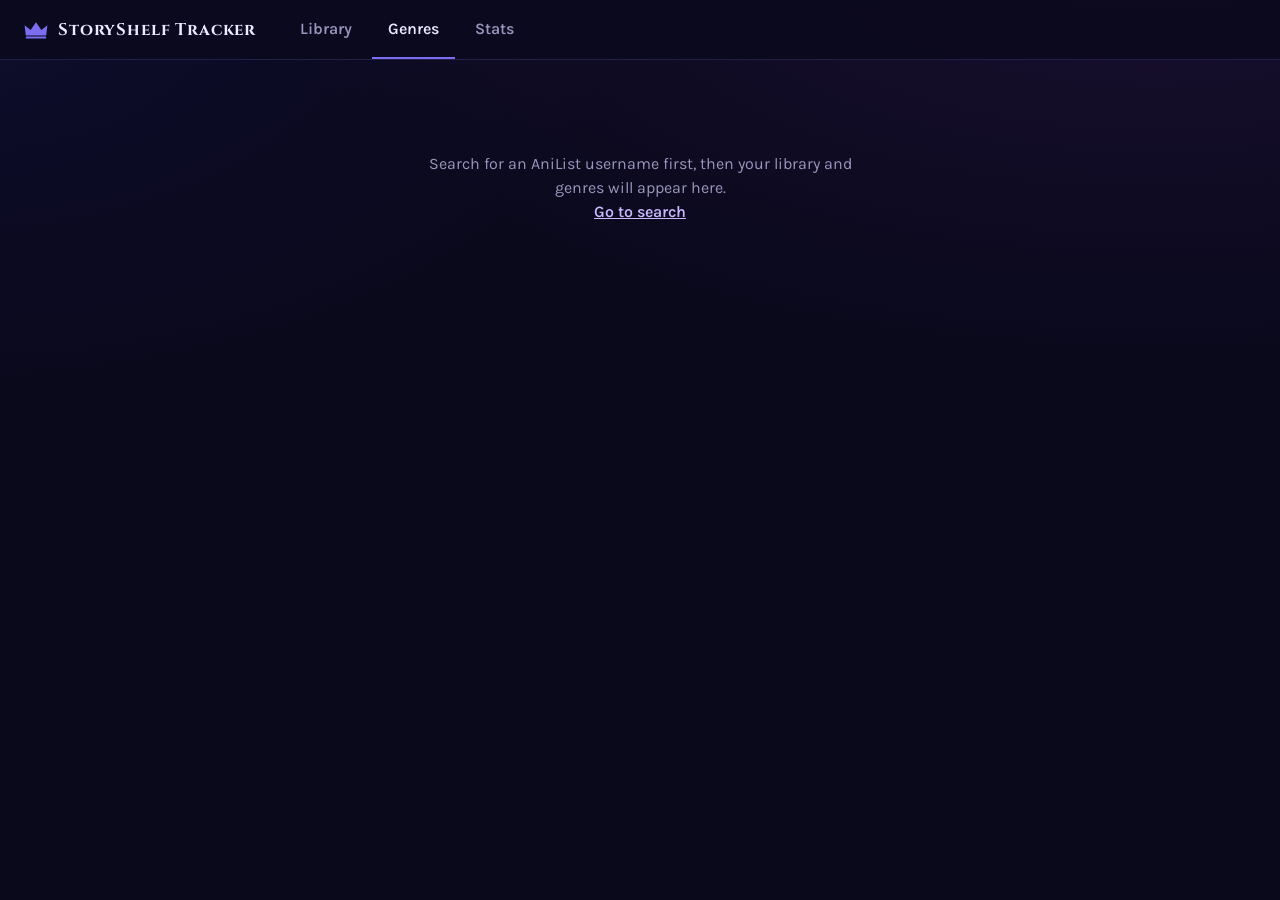
<file: genres.html>
<!DOCTYPE html>
<html lang="en">
<head>
<meta charset="utf-8">
<meta name="viewport" content="width=device-width, initial-scale=1">
<title>Genres | StoryShelf Tracker</title>
<link rel="preconnect" href="https://fonts.googleapis.com">
<link href="https://fonts.googleapis.com/css2?family=Cinzel:wght@500;700&family=Karla:wght@400;600&display=swap" rel="stylesheet">
<link rel="stylesheet" href="site.css?v=20261004n">
</head>
<body class="app">
<div id="nav"></div>
<main class="shell" id="main">
  <div class="pagehead">
    <div><h1>Genres</h1><p class="lede" id="lede">Loading your list…</p></div>
    <div class="livebox" id="livebox"></div>
  </div>

  <div id="content" class="hidden">
    <div class="scope" id="scope" role="group" aria-label="Show titles with status"></div>

    <section class="block" aria-labelledby="h-bars">
      <h2 id="h-bars">Genres by type</h2>
      <p class="desc">How many titles carry each genre, split into manhwa, manga and manhua. A title with three genres counts once in each of those rows. Select a bar to open those titles in your library.</p>
      <div class="legend" id="legend"></div>
      <div class="bars" id="bars" role="list"></div>
    </section>

    <section class="block" aria-labelledby="h-pairs">
      <h2 id="h-pairs">Genres that go together</h2>
      <p class="desc">Each block counts the titles that carry both genres. Brighter blocks are more common pairings. Select a block to open those titles.</p>
      <div class="pairs-layout" id="pairs-layout">
        <div>
          <div class="mscroll"><div class="matrix" id="matrix"></div></div>
          <div class="scale"><span>Fewer titles</span><i></i><span>More titles</span></div>
        </div>
        <div class="toplist"><h3>Most common pairings</h3><ol id="toplist"></ol></div>
      </div>
      <p class="shint hidden" id="pairs-empty">Not enough genres in this view to compare.</p>
    </section>
  </div>
</main>
<div class="tip hidden" id="tip" role="tooltip"></div>

<script src="site.js?v=20261004n"></script>
<script>
const {$,esc,STATUS,STATUS_ORDER,TYPES,originOf}=Site;
const TYPE_COLOR={Manhwa:'#3987e5',Manga:'#d95926',Manhua:'#199e70',Novel:'#c98500',Other:'#898781'};
const RAMP=['#184f95','#256abf','#3987e5','#6da7ec','#9ec5f4'];
let all=[],user='',scope='All';

const lum=h=>{const c=[1,3,5].map(i=>{const v=parseInt(h.substr(i,2),16)/255;return v<=.03928?v/12.92:Math.pow((v+.055)/1.055,2.4)});return .2126*c[0]+.7152*c[1]+.0722*c[2]};
const inkOn=h=>lum(h)>.18?'#0a091c':'#ffffff';
const plural=(n,w)=>`${n} ${w}${n===1?'':'s'}`;
const libLink=(p)=>{
  const q=new URLSearchParams({user});
  if(p.genre)q.set('genre',[].concat(p.genre).join(','));
  if(p.type)q.set('type',p.type);
  if(scope!=='All')q.set('status',scope);
  return 'library.html?'+q.toString();
};

/* ---------- tooltip (text only, never HTML) ---------- */
const tip=$('tip');
function showTip(title,sub,x,y){
  tip.textContent='';
  const s=document.createElement('strong');s.textContent=title;
  const p=document.createElement('span');p.textContent=sub;
  tip.append(s,p);tip.classList.remove('hidden');
  const w=tip.offsetWidth,h=tip.offsetHeight;
  tip.style.left=Math.max(8,Math.min(x+14,innerWidth-w-8))+'px';
  tip.style.top=Math.max(8,Math.min(y+16,innerHeight-h-8))+'px';
}
const hideTip=()=>tip.classList.add('hidden');
function wireTip(root,sel,textFn){
  root.addEventListener('pointermove',e=>{const t=e.target.closest(sel);if(!t){hideTip();return}const [a,b]=textFn(t);showTip(a,b,e.clientX,e.clientY)});
  root.addEventListener('pointerleave',hideTip);
  root.addEventListener('focusin',e=>{const t=e.target.closest(sel);if(!t)return;const [a,b]=textFn(t),r=t.getBoundingClientRect();showTip(a,b,r.left+r.width/2,r.bottom-8)});
  root.addEventListener('focusout',hideTip);
}

/* ---------- data in ---------- */
function onData(d){
  all=d.entries;user=d.u.name;
  if(!all.length){
    $('lede').textContent='This list is empty, or it is set to private on AniList.';
    $('content').classList.add('hidden');return;
  }
  $('content').classList.remove('hidden');
  render();
}
function scoped(){return scope==='All'?all:all.filter(e=>STATUS[e.status]===scope)}

function render(){
  hideTip();
  paintScope();
  const list=scoped();
  const by={};      /* genre -> {total, Manhwa:n, Manga:n, ...} */
  const typeTotals={};
  list.forEach(e=>{
    const t=originOf(e);typeTotals[t]=(typeTotals[t]||0)+1;
    (e.media.genres||[]).forEach(g=>{const r=by[g] ||= {total:0};r.total++;r[t]=(r[t]||0)+1});
  });
  const rows=Object.entries(by).sort((a,b)=>b[1].total-a[1].total||a[0].localeCompare(b[0]));
  const types=[...TYPES,'Other'].filter(t=>typeTotals[t]);
  const top=rows[0];
  $('lede').textContent=rows.length
    ?`${plural(list.length,'title')} across ${plural(rows.length,'genre')}. The most common genre is ${top[0]}, on ${top[1].total}.`
    :`${plural(list.length,'title')} in this view, none with genres.`;
  drawBars(rows,types,typeTotals);
  drawMatrix(list,rows);
}

function paintScope(){
  const counts=s=>s==='All'?all.length:all.filter(e=>STATUS[e.status]===s).length;
  $('scope').innerHTML='<span>Show</span>'+['All',...STATUS_ORDER].map(s=>`<button type="button" class="seg${scope===s?' on':''}" data-s="${esc(s)}" aria-pressed="${scope===s}">${esc(s)}<small>${counts(s)}</small></button>`).join('');
}
$('scope').addEventListener('click',e=>{const b=e.target.closest('.seg');if(b){scope=b.dataset.s;render()}});

/* ---------- chart 1: genres by type (stacked bars) ---------- */
function drawBars(rows,types,typeTotals){
  const bars=$('bars');
  if(!rows.length){$('legend').innerHTML='';bars.innerHTML='<p class="shint">No titles with genres in this view.</p>';return}
  $('legend').innerHTML=types.map(t=>`<span><i style="background:${TYPE_COLOR[t]}"></i>${esc(t)} <small>${typeTotals[t]}</small></span>`).join('');
  const max=rows[0][1].total;
  bars.innerHTML=rows.map(([g,r])=>{
    const segs=types.filter(t=>r[t]).map(t=>`<a class="seg-b" href="${esc(libLink({genre:g,type:t}))}" data-g="${esc(g)}" data-t="${esc(t)}" data-n="${r[t]}" data-total="${r.total}" style="flex:${r[t]} 1 0;background:${TYPE_COLOR[t]};color:${inkOn(TYPE_COLOR[t])}" aria-label="${esc(g)}, ${esc(t)}: ${plural(r[t],'title')}"></a>`).join('');
    return `<div class="brow" role="listitem"><a href="${esc(libLink({genre:g}))}" title="Open ${esc(g)} titles">${esc(g)}</a><div class="bcell"><div class="btrack" style="width:calc((100% - 44px) * ${Math.max(r.total/max,.03).toFixed(4)})">${segs}</div><span class="btotal">${r.total}</span></div></div>`;
  }).join('');
  fitLabels();
}
/* put the count inside a segment only when it fits with room to spare */
function fitLabels(){
  document.querySelectorAll('.seg-b').forEach(s=>{s.textContent=s.offsetWidth>=28?s.dataset.n:''});
}
let rz;window.addEventListener('resize',()=>{cancelAnimationFrame(rz);rz=requestAnimationFrame(fitLabels)});
wireTip($('bars'),'.seg-b',t=>[`${t.dataset.g}: ${t.dataset.t}`,`${plural(+t.dataset.n,'title')}, ${Math.round(t.dataset.n/t.dataset.total*100)}% of ${t.dataset.g}`]);

/* ---------- chart 2: genre pairings (lower-triangle heatmap + ranked list) ---------- */
function drawMatrix(list,rows){
  const names=rows.map(r=>r[0]),topN=names.slice(0,Math.min(12,names.length));
  const idx={};topN.forEach((g,i)=>idx[g]=i);
  const pair={};      /* "a|b" (alphabetical) -> count, across every genre */
  list.forEach(e=>{
    const gs=[...new Set(e.media.genres||[])].sort();
    for(let i=0;i<gs.length;i++)for(let j=i+1;j<gs.length;j++){const k=gs[i]+'|'+gs[j];pair[k]=(pair[k]||0)+1}
  });
  const get=(a,b)=>pair[a<b?a+'|'+b:b+'|'+a]||0;
  const ranked=Object.entries(pair).sort((a,b)=>b[1]-a[1]||a[0].localeCompare(b[0])).slice(0,8);
  const empty=topN.length<2||!ranked.length;
  $('pairs-layout').classList.toggle('hidden',empty);
  $('pairs-empty').classList.toggle('hidden',!empty);
  if(empty)return;

  const n=topN.length;
  let max=0;for(let r=1;r<n;r++)for(let c=0;c<r;c++)max=Math.max(max,get(topN[r],topN[c]));
  const m=$('matrix');
  m.style.gridTemplateColumns=`auto repeat(${n-1},var(--cell))`;
  let h='';
  for(let r=1;r<n;r++){
    h+=`<div class="mlabel" id="rl-${r}">${esc(topN[r])}</div>`;
    for(let c=0;c<n-1;c++){
      if(c>=r){h+='<div></div>';continue}
      const v=get(topN[r],topN[c]);
      if(!v){h+=`<span class="mcell empty" data-r="${r}" data-c="${c}"></span>`;continue}
      const col=RAMP[Math.min(4,Math.floor(v/max*5))];
      h+=`<a class="mcell" href="${esc(libLink({genre:[topN[c],topN[r]]}))}" data-r="${r}" data-c="${c}" data-a="${esc(topN[c])}" data-b="${esc(topN[r])}" data-n="${v}" style="background:${col}" aria-label="${esc(topN[c])} and ${esc(topN[r])}: ${plural(v,'title')}"></a>`;
    }
  }
  h+='<div></div>';
  for(let c=0;c<n-1;c++)h+=`<div class="mlabel col" id="cl-${c}">${esc(topN[c])}</div>`;
  m.innerHTML=h;

  const pmax=ranked[0][1];
  $('toplist').innerHTML=ranked.map(([k,v])=>{
    const [a,b]=k.split('|');
    return `<li><a href="${esc(libLink({genre:[a,b]}))}"><span class="n">${esc(a)} + ${esc(b)}</span><div class="meter"><i style="width:${v/pmax*100}%"></i></div></a><span class="v">${v}</span></li>`;
  }).join('');
}
wireTip($('matrix'),'a.mcell',t=>[`${t.dataset.a} + ${t.dataset.b}`,plural(+t.dataset.n,'title')+' carry both']);
$('matrix').addEventListener('pointerover',e=>{
  const c=e.target.closest('.mcell');
  document.querySelectorAll('.mlabel.hl').forEach(x=>x.classList.remove('hl'));
  if(!c)return;
  const r=$('rl-'+c.dataset.r),k=$('cl-'+c.dataset.c);
  if(r)r.classList.add('hl');if(k)k.classList.add('hl');
});
$('matrix').addEventListener('pointerleave',()=>document.querySelectorAll('.mlabel.hl').forEach(x=>x.classList.remove('hl')));

Site.boot('genres',onData);
</script>
</body>
</html>
</file>
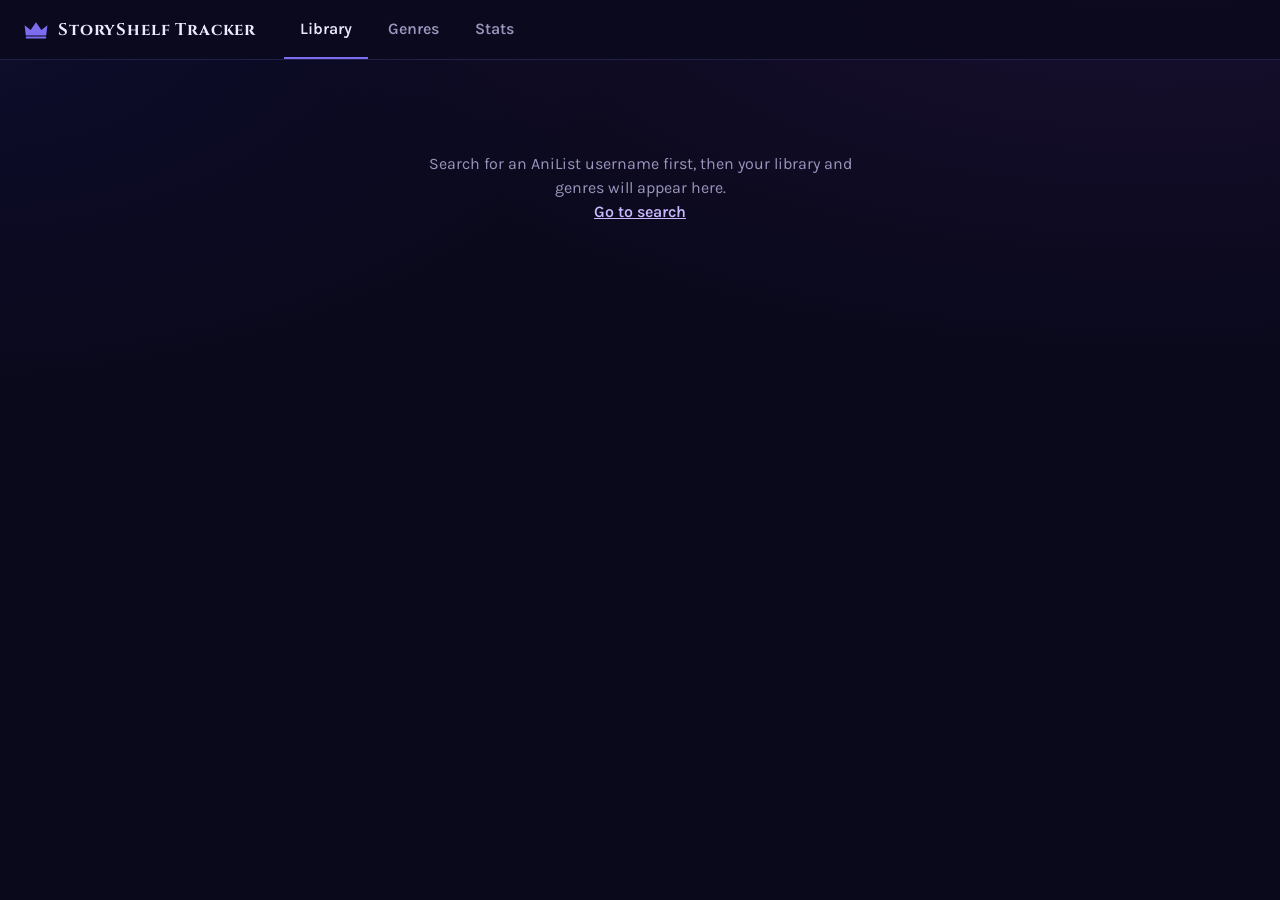
<file: library.html>
<!DOCTYPE html>
<html lang="en">
<head>
<meta charset="utf-8">
<meta name="viewport" content="width=device-width, initial-scale=1">
<title>Library | StoryShelf Tracker</title>
<link rel="preconnect" href="https://fonts.googleapis.com">
<link href="https://fonts.googleapis.com/css2?family=Cinzel:wght@500;700&family=Karla:wght@400;600&display=swap" rel="stylesheet">
<link rel="stylesheet" href="site.css?v=20261004n">
</head>
<body class="app">
<div id="nav"></div>
<main class="shell" id="main">
  <div class="pagehead">
    <div><h1>Library</h1><p class="lede" id="lede"></p></div>
    <div class="livebox" id="livebox"></div>
  </div>

  <div class="layout" id="layout">
    <details class="side" id="side" open>
      <summary><span>Filters</span><span id="fcount"></span></summary>
      <div class="fgroup"><h2>Type</h2><div id="f-type"></div></div>
      <div class="fgroup"><h2>Status</h2><div id="f-status"></div></div>
      <div class="fgroup"><h2>Genres</h2><div class="genrelist" id="f-genre"></div></div>
      <button class="btn" id="fclear" type="button">Clear all filters</button>
    </details>

    <section aria-label="Results">
      <div class="toolbar">
        <div class="field searchbox-wrap">
          <label for="filter">Search your list</label>
          <div class="searchbox">
            <svg viewBox="0 0 24 24" fill="none" stroke="currentColor" stroke-width="2" stroke-linecap="round" aria-hidden="true"><circle cx="11" cy="11" r="7"/><path d="m20 20-4-4"/></svg>
            <input id="filter" type="search" placeholder="Search by title" autocomplete="off">
            <button class="btn quiet" id="sclear" type="button" aria-label="Clear search">Clear</button>
          </div>
        </div>
        <div class="field">
          <label for="group">Organize by</label>
          <select id="group">
            <option value="az">Title (A–Z)</option>
            <option value="recent">Recently read</option>
            <option value="added">Recently added</option>
            <option value="pub">Publication</option>
            <option value="rating">Rating</option>
            <option value="origin">Type</option>
          </select>
        </div>
        <div class="field">
          <label for="per">Per page</label>
          <select id="per"><option selected>24</option><option>48</option><option>96</option></select>
        </div>
      </div>
      <p class="shint" id="shint"></p>
      <p class="shint" id="lnote"></p>
      <div class="resultbar" id="rbar"></div>
      <div id="out"><p class="msg">Unrolling the scrolls…</p></div>
      <nav class="pager" id="pager" aria-label="Pagination"></nav>
    </section>
  </div>
</main>

<script src="site.js?v=20261004n"></script>
<script>
const {contentLabel,$,esc,STATUS,STATUS_ORDER,TYPES,originOf,titleOf,avg,norm,matches,agoText,aliasesOf,akaOf,lookupNames}=Site;
let all=[],state={type:'All',status:'All',genres:[],tags:[],page:1};

/* start from the link (the Genres page sends people here with a genre or type already picked) */
(function(){
  const p=new URLSearchParams(location.search);
  const t=p.get('type'),s=p.get('status'),g=p.get('genre');
  if(t)state.type=t;
  if(s)state.status=s;
  if(g)state.genres=g.split(',').filter(Boolean);
  if(p.get('tag'))state.tags=p.get('tag').split(',').filter(Boolean);
  if(p.get('q'))$('filter').value=p.get('q');
})();

const alpha=(a,b)=>a.localeCompare(b);
const desc=(a,b)=>String(b).localeCompare(String(a),undefined,{numeric:true});
const numFirst=cmp=>(a,b)=>{const A=/^\d/.test(a),B=/^\d/.test(b);return A&&B?cmp(a,b):A?-1:B?1:alpha(a,b)};
const byTitle=(a,b)=>titleOf(a).localeCompare(titleOf(b));
const notStarted=e=>!e.progress&&STATUS[e.status]!=='Completed';
const RECENT=['Last 24 hours','Past 7 days','Past 30 days','Past 3 months','Older','Not started yet'];
function recentBucket(e){
  if(notStarted(e)||!e.updatedAt)return 'Not started yet';
  const h=(Date.now()/1000-e.updatedAt)/3600;
  return h<24?'Last 24 hours':h<168?'Past 7 days':h<720?'Past 30 days':h<2160?'Past 3 months':'Older';
}
const ADDED=['Last 24 hours','Past 7 days','Past 30 days','Past 3 months','Older','Date not available'];
function addedBucket(e){
  if(!e.createdAt)return 'Date not available';
  const h=(Date.now()/1000-e.createdAt)/3600;
  return h<24?'Last 24 hours':h<168?'Past 7 days':h<720?'Past 30 days':h<2160?'Past 3 months':'Older';
}
const modes={
 az:{key:e=>{const c=titleOf(e)[0].toUpperCase();return /[A-Z]/.test(c)?c:'#'},keys:(a,b)=>a==='#'?1:b==='#'?-1:alpha(a,b),inner:byTitle},
 recent:{key:recentBucket,keys:(a,b)=>RECENT.indexOf(a)-RECENT.indexOf(b),inner:(a,b)=>(b.updatedAt-a.updatedAt)||byTitle(a,b)},
 added:{key:addedBucket,keys:(a,b)=>ADDED.indexOf(a)-ADDED.indexOf(b),inner:(a,b)=>((b.createdAt||0)-(a.createdAt||0))||byTitle(a,b)},
 pub:{key:e=>(e.media.startDate||{}).year||'Year unknown',keys:numFirst(desc),inner:byTitle},
 rating:{key:e=>avg(e)?String(Math.floor(avg(e))):'No rating yet',label:k=>/^\d/.test(k)?`${k}.0 to ${k}.9`:k,keys:numFirst(desc),inner:(a,b)=>avg(b)-avg(a)||byTitle(a,b)},
 origin:{key:originOf,keys:alpha,inner:byTitle}
};

/* ---------- sidebar ---------- */
function opt(kind,name,value,label,count,checked){
  const zero=count===0&&value!=='All'?' zero':'';
  return `<label class="opt${kind==='checkbox'?' check':''}${zero}"><input type="${kind}" name="${name}" value="${esc(value)}"${checked?' checked':''}><span class="box"></span><span class="t">${esc(label)}</span><small>${count}</small></label>`;
}
function buildSide(){
  const types=[...TYPES.slice(0,3),...TYPES.slice(3).filter(t=>all.some(e=>originOf(e)===t)),...(all.some(e=>originOf(e)==='Other')?['Other']:[])];
  $('f-type').innerHTML=['All',...types].map(t=>opt('radio','type',t,t,t==='All'?all.length:all.filter(e=>originOf(e)===t).length,state.type===t)).join('');
  $('f-status').innerHTML=['All',...STATUS_ORDER].map(s=>opt('radio','status',s,s,s==='All'?all.length:all.filter(e=>STATUS[e.status]===s).length,state.status===s)).join('');
  const gc={};all.forEach(e=>(e.media.genres||[]).forEach(g=>gc[g]=(gc[g]||0)+1));
  const gs=Object.keys(gc).sort(alpha);
  $('f-genre').innerHTML=gs.length?gs.map(g=>opt('checkbox','genre',g,g,gc[g],state.genres.includes(g))).join(''):'<p class="shint">No genres on this list.</p>';
  return {types,gc};
}
function syncSide(){
  document.querySelectorAll('#f-type input').forEach(i=>i.checked=i.value===state.type);
  document.querySelectorAll('#f-status input').forEach(i=>i.checked=i.value===state.status);
  document.querySelectorAll('#f-genre input').forEach(i=>i.checked=state.genres.includes(i.value));
}

/* ---------- data in ---------- */
function onData(d){
  all=d.entries;
  $('lede').textContent='';
  if(!all.length){
    $('layout').classList.add('hidden');
    $('main').insertAdjacentHTML('beforeend','<p class="msg" id="emptymsg">This list is empty, or it is set to private on AniList.</p>');
    return;
  }
  const em=$('emptymsg');if(em)em.remove();
  $('layout').classList.remove('hidden');
  const {types,gc}=buildSide();
  if(state.type!=='All'&&!types.includes(state.type))state.type='All';
  if(state.status!=='All'&&!STATUS_ORDER.includes(state.status))state.status='All';
  state.genres=state.genres.filter(g=>gc[g]);
  syncSide();render();
  findAltNames();
}

/* titles AniList has no English name for get their other names from MangaBaka, matched by AniList id */
function findAltNames(){
  lookupNames(all,p=>{
    const n=$('lnote');
    if(p.both){n.textContent='Could not reach MangaUpdates or MangaBaka for alternate names, so search only uses the names AniList has.';return}
    if(p.done<p.total){n.textContent=`Looking up alternate names for titles without an English name (${p.done}/${p.total})`}
    else if(p.have){
      const from=[p.sources.mu&&'MangaUpdates',p.sources.baka&&'MangaBaka'].filter(Boolean).join(' and ');
      const miss=p.blocked.mu?' MangaUpdates could not be reached.':p.blocked.baka?' MangaBaka could not be reached.':'';
      n.textContent=`Alternate names for ${p.have} ${p.have===1?'title':'titles'} come from ${from||'MangaUpdates'}.${miss}`;
    }else n.textContent='';
    if(p.done%10===0||p.done>=p.total)render();
  });
}

/* ---------- render ---------- */
function filtered(){
  const q=norm($('filter').value);
  return all.filter(e=>(state.type==='All'||originOf(e)===state.type)&&(state.status==='All'||STATUS[e.status]===state.status)&&state.genres.every(g=>(e.media.genres||[]).includes(g))&&state.tags.every(t=>(e.media.tagNames||[]).includes(t))&&(!q||matches(e,q)));
}
function paintBar(n){
  const q=$('filter').value.trim();
  const pills=[];
  if(state.type!=='All')pills.push(['type',state.type]);
  if(state.status!=='All')pills.push(['status',state.status]);
  state.genres.forEach(g=>pills.push(['genre',g]));
  state.tags.forEach(t=>pills.push(['tag',t]));
  if(q)pills.push(['q','Search: '+q]);
  $('rbar').innerHTML=`<span>${n===all.length?`<b>${n}</b> titles`:`<b>${n}</b> of ${all.length} titles`}</span>`+pills.map(([k,v])=>`<span class="pill">${esc(v)}<button type="button" data-k="${k}" data-v="${esc(v)}" aria-label="Remove ${esc(v)}">×</button></span>`).join('');
  const active=pills.length;
  $('fcount').textContent=active?active+' active':'';
  $('sclear').style.visibility=q?'visible':'hidden';
  $('shint').textContent=q?(n?'Searches English, romaji, native and alternate names.':`No title in this list matches "${q}". It may be stored under its Korean, Japanese or Chinese romanized name. Search that, then use the tag button on its cover to add the name you know it by.`):'';
}
function render(){
  const M=modes[$('group').value],list=filtered();
  paintBar(list.length);
  if(!list.length){$('out').innerHTML='<p class="msg">Nothing matches these filters.</p>';$('pager').innerHTML='';return}
  const groups={};
  list.forEach(e=>{(groups[M.key(e)] ||= []).push(e)});
  const keys=Object.keys(groups).sort(M.keys),flat=[];
  keys.forEach(k=>groups[k].sort(M.inner).forEach(e=>flat.push([k,e])));
  const size=+$('per').value,pages=Math.max(1,Math.ceil(flat.length/size));
  state.page=Math.min(state.page,pages);
  let html='',cur=null;
  flat.slice((state.page-1)*size,state.page*size).forEach(([k,e])=>{
    if(k!==cur){if(cur!==null)html+='</div></section>';cur=k;html+=`<section class="group"><h3>${esc(M.label?M.label(k):k)}<span>${groups[k].length}</span></h3><div class="grid">`}
    html+=card(e);
  });
  $('out').innerHTML=html+'</div></section>';
  pager(pages,flat.length);
}
function card(e){
  const m=e.media,t=titleOf(e),a=avg(e);
  const pct=m.chapters?Math.min(100,e.progress/m.chapters*100):(STATUS[e.status]==='Completed'?100:0);
  const prog=e.progress?`, Ch. ${e.progress}${m.chapters?'/'+m.chapters:''}`:'';
  const seen=$('group').value==='recent'&&!notStarted(e)&&e.updatedAt?`<div class="rel">Updated ${agoText(e.updatedAt)}</div>`:'';
  const addedLine=$('group').value==='added'&&e.createdAt?`<div class="rel">Added ${agoText(e.createdAt)}</div>`:'';
  const lab=contentLabel(e);
  const PUB={HIATUS:'On hiatus',FINISHED:'Finished',CANCELLED:'Cancelled',NOT_YET_RELEASED:'Not yet released'};
  const aka=akaOf(m.id);
  return `<div class="cardwrap"><a class="card${lab==='Adult'?' lab-adult':lab?' lab-sug':''}" href="${esc(m.siteUrl)}" target="_blank" rel="noopener" title="${esc(t)}">
    <img class="cover" loading="lazy" src="${esc(m.coverImage.large)}" alt="">
    <span class="tag">${esc(originOf(e))}</span>
    ${a?`<span class="seal" title="AniList average score">${a.toFixed(1)}</span>`:''}
    <div class="meta"><b>${esc(t)}</b>${aka?`<small class="aka">${esc(aka)}</small>`:''}<small>${esc(STATUS[e.status])}${prog}</small>${seen}${addedLine}${PUB[m.status]?`<div class="rel">${PUB[m.status]}</div>`:''}
    <div class="bar"><i style="width:${pct}%"></i></div>${lab?`<div class="clabel" title="${lab==='Adult'?'Marked adult on AniList':'Suggestive tags on AniList (Ecchi, nudity, etc.)'}">${lab}</div>`:''}</div></a></div>`;
}
function pager(pages,total){
  const el=$('pager'),p=state.page;
  if(pages<=1){el.innerHTML='';return}
  const nums=[...new Set([1,pages,p-1,p,p+1])].filter(n=>n>=1&&n<=pages).sort((a,b)=>a-b);
  let h=`<button type="button" data-p="${p-1}"${p===1?' disabled':''}>Prev</button>`,last=0;
  nums.forEach(n=>{if(n-last>1)h+='<span class="gap">…</span>';h+=`<button type="button" class="${n===p?'on':''}" data-p="${n}"${n===p?' aria-current="page"':''}>${n}</button>`;last=n});
  el.innerHTML=h+`<button type="button" data-p="${p+1}"${p===pages?' disabled':''}>Next</button><span class="count">${total} titles</span>`;
}

/* ---------- events ---------- */
const redraw=()=>{state.page=1;render()};
$('filter').oninput=redraw;$('group').onchange=redraw;$('per').onchange=redraw;
$('sclear').onclick=()=>{$('filter').value='';redraw();$('filter').focus()};
$('f-type').addEventListener('change',e=>{state.type=e.target.value;redraw()});
$('f-status').addEventListener('change',e=>{state.status=e.target.value;redraw()});
$('f-genre').addEventListener('change',e=>{const v=e.target.value;state.genres=e.target.checked?[...state.genres,v]:state.genres.filter(x=>x!==v);redraw()});
$('fclear').onclick=()=>{state.type='All';state.status='All';state.genres=[];state.tags=[];$('filter').value='';syncSide();redraw()};
$('rbar').addEventListener('click',e=>{
  const b=e.target.closest('button');if(!b)return;
  const k=b.dataset.k,v=b.dataset.v;
  if(k==='type')state.type='All';
  else if(k==='status')state.status='All';
  else if(k==='genre')state.genres=state.genres.filter(g=>g!==v);
  else if(k==='tag')state.tags=state.tags.filter(g=>g!==v);
  else if(k==='q')$('filter').value='';
  syncSide();redraw();
});
$('pager').addEventListener('click',e=>{
  const b=e.target.closest('button');
  if(b&&!b.disabled){state.page=+b.dataset.p;render();window.scrollTo({top:0})}
});
/* filters sit open beside the list on wide screens and fold into a drawer on narrow ones */
const mq=window.matchMedia('(min-width:901px)');
const syncDrawer=()=>{$('side').open=mq.matches};
mq.addEventListener?mq.addEventListener('change',syncDrawer):mq.addListener(syncDrawer);
syncDrawer();


/* themed dropdowns: the real <select> stays as the data source (hidden). Opening one shows its choices in a row
   under the toolbar that pushes the list down, so it never sits on top of the cover cards. */
const ddPanel=document.createElement('div');ddPanel.className='dd-panel';ddPanel.hidden=true;ddPanel.setAttribute('role','listbox');
document.querySelector('.toolbar').insertAdjacentElement('afterend',ddPanel);
let ddOpen=null;
function ddClose(focusBtn){if(!ddOpen)return;ddPanel.hidden=true;ddOpen.btn.setAttribute('aria-expanded','false');const b=ddOpen.btn;ddOpen=null;if(focusBtn)b.focus()}
function enhanceSelect(sel){
  sel.style.display='none';
  const wrap=document.createElement('div');wrap.className='dd';
  wrap.innerHTML='<button type="button" class="dd-btn" aria-haspopup="listbox" aria-expanded="false"></button>';
  sel.insertAdjacentElement('afterend',wrap);
  const btn=wrap.querySelector('.dd-btn');
  const lab=document.querySelector('label[for="'+sel.id+'"]');
  if(lab)lab.addEventListener('click',e=>{e.preventDefault();btn.focus()});
  const paint=()=>{btn.textContent=sel.options[sel.selectedIndex].textContent};
  const choose=i=>{sel.selectedIndex=i;sel.dispatchEvent(new Event('change',{bubbles:true}));paint();ddClose(true)};
  const open=()=>{
    ddClose();
    ddPanel.innerHTML=[...sel.options].map((o,i)=>`<button type="button" role="option" data-i="${i}" aria-selected="${i===sel.selectedIndex}">${esc(o.textContent)}</button>`).join('');
    ddPanel.hidden=false;btn.setAttribute('aria-expanded','true');ddOpen={sel,btn,choose};
    const cur=ddPanel.querySelector('[aria-selected="true"]');if(cur)cur.focus();
  };
  btn.onclick=()=>(ddOpen&&ddOpen.btn===btn)?ddClose():open();
  btn.addEventListener('keydown',e=>{if(e.key==='ArrowDown'||e.key==='ArrowUp'){e.preventDefault();open()}});
  sel.addEventListener('change',paint);paint();
}
ddPanel.addEventListener('click',e=>{const b=e.target.closest('button');if(b&&ddOpen)ddOpen.choose(+b.dataset.i)});
ddPanel.addEventListener('keydown',e=>{
  const b=e.target.closest('button');if(!b)return;const n=[...ddPanel.children],i=n.indexOf(b);
  if(e.key==='ArrowRight'||e.key==='ArrowDown'){e.preventDefault();n[Math.min(i+1,n.length-1)].focus()}
  else if(e.key==='ArrowLeft'||e.key==='ArrowUp'){e.preventDefault();n[Math.max(i-1,0)].focus()}
  else if(e.key==='Escape'||e.key==='Tab'){ddClose(true)}
});
document.addEventListener('click',e=>{if(ddOpen&&!ddPanel.contains(e.target)&&!ddOpen.btn.contains(e.target))ddClose()});
enhanceSelect($('group'));enhanceSelect($('per'));

Site.boot('library',onData);
</script>
<script>
/* keep the sidebar in view while the page scrolls; a sidebar taller than the window moves with the page until its bottom shows, then stays */
(()=>{const side=document.querySelector('.side');if(!side)return;
const fit=()=>{if(getComputedStyle(side).position!=='sticky')return;side.style.top=Math.min(76,innerHeight-side.offsetHeight-16)+'px'};
addEventListener('resize',fit);if(window.ResizeObserver)new ResizeObserver(fit).observe(side);fit()})();
</script>
</body>
</html>
</file>
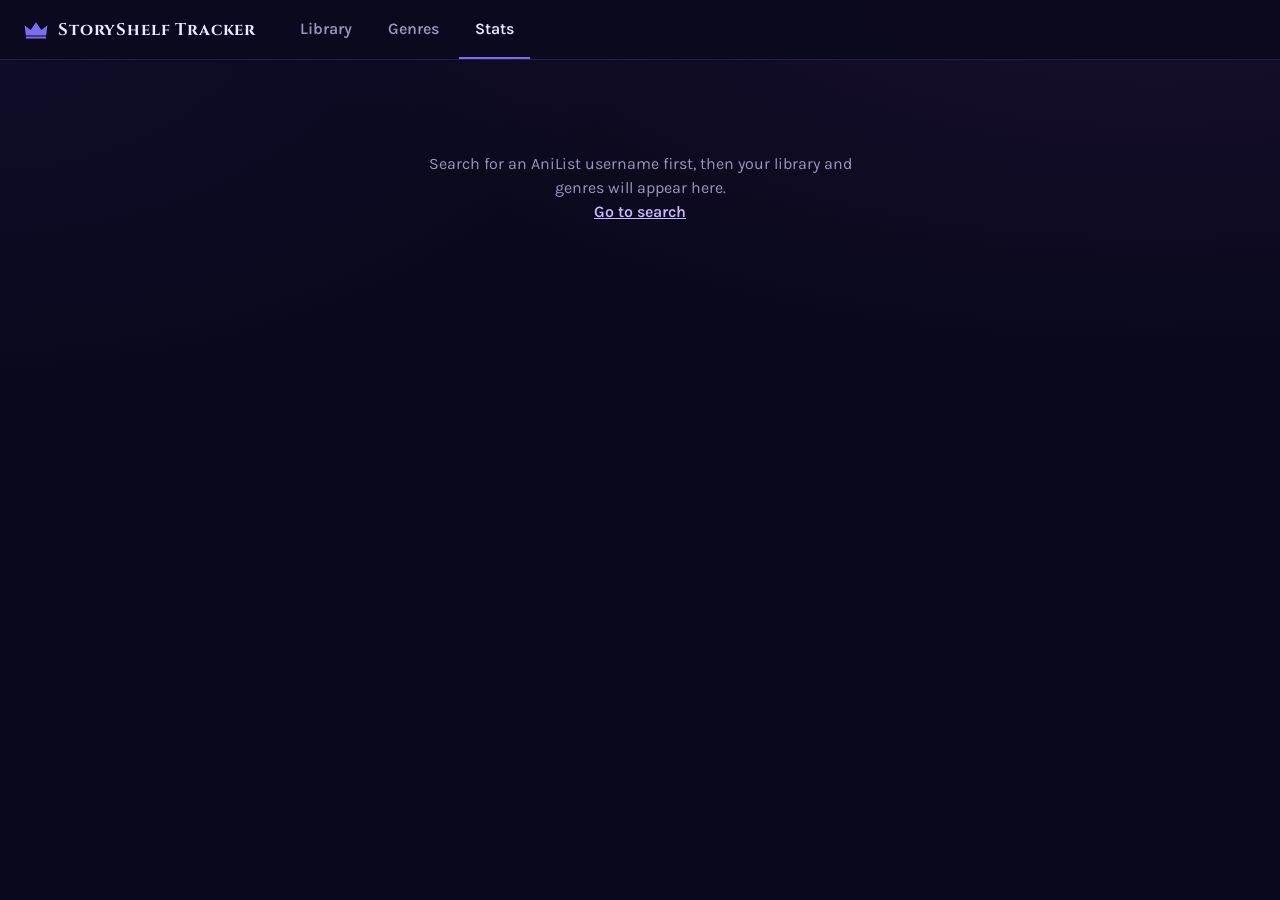
<file: stats.html>
<!DOCTYPE html>
<html lang="en">
<head>
<meta charset="utf-8">
<meta name="viewport" content="width=device-width, initial-scale=1">
<title>Stats | StoryShelf Tracker</title>
<link rel="preconnect" href="https://fonts.googleapis.com">
<link href="https://fonts.googleapis.com/css2?family=Cinzel:wght@500;700&family=Karla:wght@400;600&display=swap" rel="stylesheet">
<link rel="stylesheet" href="site.css?v=20261004n">
</head>
<body class="app">
<div id="nav"></div>
<main class="shell" id="main">
  <div class="pagehead">
    <div><h1>Stats</h1><p class="lede" id="lede">Loading your reading activity…</p></div>
    <div class="livebox" id="livebox"></div>
  </div>

  <div id="content" class="hidden">
    <section class="block" aria-labelledby="h-act">
      <h2 id="h-act">Reading activity</h2>
      <div class="tiles" id="tiles"></div>
    </section>

    <section class="block" aria-labelledby="h-30">
      <h2 id="h-30">Last 30 days</h2>
      <p class="desc">Chapters you logged on AniList each day. Hover or tab to a point for the exact count.</p>
      <p class="big"><b id="big30">0</b><span>chapters in the last 30 days</span></p>
      <div class="chartbox" id="chart30"></div>
    </section>

    <section class="block" aria-labelledby="h-12">
      <h2 id="h-12">Last 12 months</h2>
      <p class="desc">One block per day. Brighter blocks mean more chapters that day.</p>
      <p class="big"><b id="big12">0</b><span>chapters in the last 12 months</span></p>
      <div class="heat" id="heat"></div>
      <div class="hleg" id="hleg"></div>
    </section>

    <section class="block" aria-labelledby="h-tags">
      <h2 id="h-tags">Tags</h2>
      <div class="legend" id="tlegend"></div>
      <div class="bars" id="tbars" role="list"></div>
    </section>

    <p class="shint" id="note"></p>
  </div>
</main>
<div class="tip hidden" id="tip" role="tooltip"></div>

<script src="site.js?v=20261004n"></script>
<script>
const {$,esc,store,originOf,TYPES}=Site;
const TYPE_COLOR={Manhwa:'#3987e5',Manga:'#d95926',Manhua:'#199e70',Novel:'#c98500',Other:'#898781'};
const lum=h=>{const c=[1,3,5].map(i=>{const v=parseInt(h.substr(i,2),16)/255;return v<=.03928?v/12.92:Math.pow((v+.055)/1.055,2.4)});return .2126*c[0]+.7152*c[1]+.0722*c[2]};
const inkOn=h=>lum(h)>.18?'#0a091c':'#ffffff';
const libLink=p=>{const q=new URLSearchParams({user:name});if(p.tag)q.set('tag',p.tag);if(p.type)q.set('type',p.type);return 'library.html?'+q.toString()};
const API='https://graphql.anilist.co';
let entries=[],lastSync=0,name='',items=[],busy=false,again=false,failed=false,loading=false;
const DAY=86400;
const pad=n=>String(n).padStart(2,'0');
const keyOf=d=>d.getFullYear()+'-'+pad(d.getMonth()+1)+'-'+pad(d.getDate());
const MON=['Jan','Feb','Mar','Apr','May','Jun','Jul','Aug','Sep','Oct','Nov','Dec'];
const fmt=d=>MON[d.getMonth()]+' '+d.getDate();
const fmtFull=d=>fmt(d)+', '+d.getFullYear();
const plural=(n,w)=>`${n.toLocaleString()} ${w}${n===1?'':'s'}`;

/* ---------- tooltip (text only) ---------- */
const tip=$('tip');
function showTip(a,b,x,y){
  tip.textContent='';
  const s=document.createElement('strong');s.textContent=a;
  const p=document.createElement('span');p.textContent=b;
  tip.append(s,p);tip.classList.remove('hidden');
  const w=tip.offsetWidth,h=tip.offsetHeight;
  tip.style.left=Math.max(8,Math.min(x+14,innerWidth-w-8))+'px';
  tip.style.top=Math.max(8,Math.min(y+16,innerHeight-h-8))+'px';
}
const hideTip=()=>tip.classList.add('hidden');
function wireTip(root,sel,fn){
  root.addEventListener('pointermove',e=>{const t=e.target.closest(sel);if(!t){hideTip();return}const [a,b]=fn(t);showTip(a,b,e.clientX,e.clientY)});
  root.addEventListener('pointerleave',hideTip);
  root.addEventListener('focusin',e=>{const t=e.target.closest(sel);if(!t)return;const [a,b]=fn(t),r=t.getBoundingClientRect();showTip(a,b,r.left+r.width/2,r.bottom-8)});
  root.addEventListener('focusout',hideTip);
}

/* ---------- AniList activity ---------- */
async function gql(query,variables){
  for(let tries=0;tries<4;tries++){
    const r=await fetch(API,{method:'POST',headers:{'Content-Type':'application/json',Accept:'application/json'},body:JSON.stringify({query,variables})});
    if(r.status===429){
      const wait=(parseInt(r.headers.get('Retry-After'),10)||20)*1000;
      await new Promise(f=>setTimeout(f,Math.min(wait,60000)));continue;
    }
    const j=await r.json();
    if(j.errors)throw new Error('AniList returned an error.');
    return j.data;
  }
  throw new Error('AniList is rate limiting requests. Try again in a minute.');
}
const ACT=`query($id:Int,$page:Int,$since:Int){Page(page:$page,perPage:50){pageInfo{hasNextPage}
 activities(userId:$id,type:MANGA_LIST,sort:ID_DESC,createdAt_greater:$since){... on ListActivity{id createdAt status progress media{id title{romaji english}}}}}}`;
function chaptersOf(a){
  if(!a.progress||!/read/i.test(a.status||'')||/plan|paus|drop/i.test(a.status))return 0;
  const m=/(\d+)(?:\s*-\s*(\d+))?/.exec(a.progress);
  if(!m)return 0;
  const x=+m[1],y=m[2]?+m[2]:x;
  return Math.max(1,Math.min(y-x+1,2000));
}
const ckey=()=>'act.v1:'+name.toLowerCase();
function loadCache(){return store.get(ckey(),null)}
function saveCache(c){store.set(ckey(),c)}

async function sync(){
  if(busy){again=true;return}
  const wait=10000-(Date.now()-lastSync);
  if(wait>0){clearTimeout(sync.t);sync.t=setTimeout(sync,wait+50);return}
  busy=true;failed=false;
  try{
    const now=Math.floor(Date.now()/1000),floor=now-370*DAY;
    let c=loadCache();
    if(!c||!c.id){
      const d=await gql('query($n:String){User(name:$n){id}}',{n:name});
      c={id:d.User.id,full:0,items:[]};
    }
    // first full load goes back 12 months; later syncs only re-read the last 3 days
    const since=c.full?Math.max(floor,c.full-3*DAY):floor;
    const fresh=new Map(c.items.filter(i=>i[1]<since||!c.full).map(i=>[i[0],i]));
    if(!c.full)fresh.clear();
    let page=1,more=true,got=0;
    while(more&&page<=80){
      const d=await gql(ACT,{id:c.id,page,since:since-1});
      const P=d.Page;
      P.activities.forEach(a=>{
        if(!a||!a.id)return;
        const n=chaptersOf(a);
        if(n)fresh.set(a.id,[a.id,a.createdAt,n,a.media.id,a.media.title.english||a.media.title.romaji]);
      });
      got+=P.activities.length;
      more=P.pageInfo.hasNextPage;page++;
      items=[...fresh.values()].filter(i=>i[1]>=floor);
      if(more){$('lede').textContent=`Loading your reading activity, ${got.toLocaleString()} updates so far…`;if(page===3||page%5===0)render()}
      if(more)await new Promise(f=>setTimeout(f,450));
    }
    items=[...fresh.values()].filter(i=>i[1]>=floor);
    saveCache({id:c.id,full:now,items});
  }catch(e){failed=true;$('note').textContent=(e&&e.message&&!/fetch/i.test(e.message))?e.message:'Could not reach AniList for your activity. Showing what was saved earlier.'}
  busy=false;lastSync=Date.now();
  render();
  if(again){again=false;sync()}
}

/* ---------- numbers ---------- */
function byDay(){
  const m=new Map();
  items.forEach(i=>{const k=keyOf(new Date(i[1]*1000));m.set(k,(m.get(k)||0)+i[2])});
  return m;
}
function render(){
  const days=byDay(),today=new Date();today.setHours(0,0,0,0);
  const at=n=>{const d=new Date(today);d.setDate(d.getDate()-n);return d};
  // last 30 days
  const last30=[];for(let n=29;n>=0;n--){const d=at(n);last30.push({d,v:days.get(keyOf(d))||0})}
  const t30=last30.reduce((s,x)=>s+x.v,0);
  // 12 months
  const start=at(364);start.setDate(start.getDate()-start.getDay());
  const cells=[];
  for(let d=new Date(start);d<=today;d.setDate(d.getDate()+1)){cells.push({d:new Date(d),v:days.get(keyOf(d))||0})}
  const t12=cells.reduce((s,x)=>s+x.v,0),active=cells.filter(x=>x.v>0).length;
  let best=null,run=0,streak=0;
  cells.forEach(x=>{if(x.v>0){run++;streak=Math.max(streak,run)}else run=0;if(!best||x.v>best.v)best=x});
  const titles=new Set(items.map(i=>i[3])).size;

  $('content').classList.remove('hidden');
  $('main').dataset.state='';
  drawTags();
  $('lede').textContent=busy?`Loading your reading activity…`:`Chapters you have logged on AniList, for ${name}.`;
  const tToday=days.get(keyOf(today))||0;
  let t7=0;for(let n=0;n<7;n++)t7+=days.get(keyOf(at(n)))||0;
  const dom=today.getDate();let tMonth=0;for(let n=0;n<dom;n++)tMonth+=days.get(keyOf(at(n)))||0;
  // current streak: days in a row with reading; a quiet today does not break it yet
  let cur=0,n0=tToday>0?0:1;while(n0<365&&(days.get(keyOf(at(n0)))||0)>0){cur++;n0++}
  $('tiles').innerHTML=[
    ['Today',tToday.toLocaleString(),'chapters'],
    ['This week',t7.toLocaleString(),'chapters \u00b7 7d'],
    ['This month',tMonth.toLocaleString(),'chapters \u00b7 '+dom+'d'],
    ['Current streak',cur.toLocaleString(),cur===1?'day':'days']
  ].map(([l,v,u])=>`<div class="tile"><span class="tl">${esc(l)}</span><b>${esc(v)}</b><span>${esc(u)}</span></div>`).join('');
  $('big30').textContent=t30.toLocaleString();
  $('big12').textContent=t12.toLocaleString();
  drawLine(last30);
  drawHeat(cells,today);
  if(!failed)$('note').textContent='Chapter counts come from your AniList activity feed, so they follow what AniList recorded when you updated progress. Updating many chapters at once counts them all on that day.';
}

function drawLine(pts){
  const W=900,H=220,l=34,r=10,t=12,b=26,max=Math.max(1,...pts.map(p=>p.v));
  const top=max<=4?4:Math.ceil(max/4)*4;
  const x=i=>l+(W-l-r)*i/(pts.length-1),y=v=>t+(H-t-b)*(1-v/top);
  let g='';
  [0,top/2,top].forEach(v=>{g+=`<line class="grid" x1="${l}" x2="${W-r}" y1="${y(v)}" y2="${y(v)}"/><text class="ax" x="${l-8}" y="${y(v)+4}" text-anchor="end">${v}</text>`});
  const line=pts.map((p,i)=>(i?'L':'M')+x(i).toFixed(1)+' '+y(p.v).toFixed(1)).join('');
  const area=line+`L${x(pts.length-1)} ${y(0)}L${x(0)} ${y(0)}Z`;
  let dots='';
  pts.forEach((p,i)=>{dots+=`<g><circle class="hit" cx="${x(i).toFixed(1)}" cy="${y(p.v).toFixed(1)}" r="12" tabindex="0" data-i="${i}" role="img" aria-label="${esc(fmt(p.d))}: ${plural(p.v,'chapter')}"/><circle class="pt" cx="${x(i).toFixed(1)}" cy="${y(p.v).toFixed(1)}" r="3.5" pointer-events="none"/></g>`});
  $('chart30').innerHTML=`<svg viewBox="0 0 ${W} ${H}" role="group" aria-label="Chapters per day, last 30 days">${g}<path class="ar" d="${area}"/><path class="ln" d="${line}"/>${dots}
   <text class="ax" x="${l}" y="${H-4}">${esc(fmt(pts[0].d))}</text><text class="ax" x="${W-r}" y="${H-4}" text-anchor="end">${esc(fmt(pts[pts.length-1].d))}</text></svg>`;
  $('chart30').onpointermove=null;
  $('chart30')._pts=pts;
}
wireTip($('chart30'),'.hit',el=>{const p=$('chart30')._pts[+el.dataset.i];return [fmtFull(p.d),plural(p.v,'chapter')]});

function drawHeat(cells,today){
  const nz=cells.map(c=>c.v).filter(v=>v>0).sort((a,b)=>a-b);
  const q=f=>nz.length?nz[Math.min(nz.length-1,Math.floor(nz.length*f))]:1;
  const cuts=[q(.25),q(.5),q(.75),q(.9)];
  const lvl=v=>!v?0:v<=cuts[0]?1:v<=cuts[1]?2:v<=cuts[2]?3:v<=cuts[3]?4:5;
  const first=cells[0].d.getDay();// 0 because start is a Sunday
  let html='',mon='',lastM=-1;
  cells.forEach((c,i)=>{
    const w=Math.floor(i/7);
    if(c.d.getDay()===0||i===0){
      const m=c.d.getMonth();
      if(m!==lastM&&c.d.getDate()<=7+0){mon+=`<span style="left:${w*16}px">${MON[m]}</span>`;lastM=m}
    }
    const isT=c.d.getTime()===today.getTime();
    html+=`<div class="hc l${lvl(c.v)}${isT?' today':''}" data-d="${keyOf(c.d)}" data-v="${c.v}" data-t="${esc(fmtFull(c.d))}"></div>`;
  });
  $('heat').innerHTML=`<div class="hw" style="width:${Math.ceil(cells.length/7)*16+32}px"><div class="hmon" style="margin-left:32px">${mon}</div><div class="hbody"><div class="hdays" aria-hidden="true"><span></span><span>Mon</span><span></span><span>Wed</span><span></span><span>Fri</span><span></span></div><div class="hgrid">${html}</div></div></div>`;
  $('hleg').innerHTML='<span>Less</span><i></i><i style="background:#184f95"></i><i style="background:#256abf"></i><i style="background:#3987e5"></i><i style="background:#6da7ec"></i><i style="background:#9ec5f4"></i><span>More</span>';
  const h=$('heat');h.scrollLeft=h.scrollWidth;
}
wireTip($('heat'),'.hc',el=>[el.dataset.t,plural(+el.dataset.v,'chapter')]);

/* ---------- tags by type (stacked bars) ---------- */
const shortTag=n=>n.replace(/^Primarily (.+) Cast$/,'$1 Cast').replace(/Protagonists/,'MCs').replace(/Protagonist/,'MC');
function drawTags(){
  const by={},typeTotals={};
  entries.forEach(e=>{
    const t=originOf(e);typeTotals[t]=(typeTotals[t]||0)+1;
    (e.media.tagNames||[]).forEach(g=>{const r=by[g] ||= {total:0};r.total++;r[t]=(r[t]||0)+1});
  });
  const rows=Object.entries(by).sort((a,b)=>b[1].total-a[1].total||a[0].localeCompare(b[0])).slice(0,20);
  const types=[...TYPES,'Other'].filter(t=>rows.some(r=>r[1][t]));
  const bars=$('tbars');
  if(!rows.length){$('tlegend').innerHTML='';bars.innerHTML='<p class="shint">No tags on your list yet.</p>';return}
  $('tlegend').innerHTML=types.map(t=>`<span><i style="background:${TYPE_COLOR[t]}"></i>${esc(t)} <small>${typeTotals[t]}</small></span>`).join('');
  const max=rows[0][1].total;
  bars.innerHTML=rows.map(([g,r])=>{
    const segs=types.filter(t=>r[t]).map(t=>`<a class="seg-b" href="${esc(libLink({tag:g,type:t}))}" data-g="${esc(g)}" data-t="${esc(t)}" data-n="${r[t]}" data-total="${r.total}" style="flex:${r[t]} 1 0;background:${TYPE_COLOR[t]};color:${inkOn(TYPE_COLOR[t])}" aria-label="${esc(g)}, ${esc(t)}: ${plural(r[t],'title')}"></a>`).join('');
    return `<div class="brow" role="listitem"><a href="${esc(libLink({tag:g}))}" title="Open ${esc(g)} titles">${esc(shortTag(g))}</a><div class="bcell"><div class="btrack" style="width:calc((100% - 44px) * ${Math.max(r.total/max,.03).toFixed(4)})">${segs}</div><span class="btotal">${r.total}</span></div></div>`;
  }).join('');
  fitLabels();
}
function fitLabels(){document.querySelectorAll('.seg-b').forEach(s=>{s.textContent=s.offsetWidth>=28?s.dataset.n:''})}
addEventListener('resize',fitLabels);
wireTip($('tbars'),'.seg-b',t=>[`${t.dataset.g}: ${t.dataset.t}`,`${plural(+t.dataset.n,'title')}, ${Math.round(t.dataset.n/t.dataset.total*100)}% of ${t.dataset.g}`]);

/* ---------- boot ---------- */
let started=false;
function onData(d){
  name=d.u.name;entries=d.entries;
  if(!started){
    started=true;
    const c=loadCache();
    if(c){items=c.items;render()}
  }
  sync();
}
Site.boot('stats',onData);
</script>
</body>
</html>
</file>
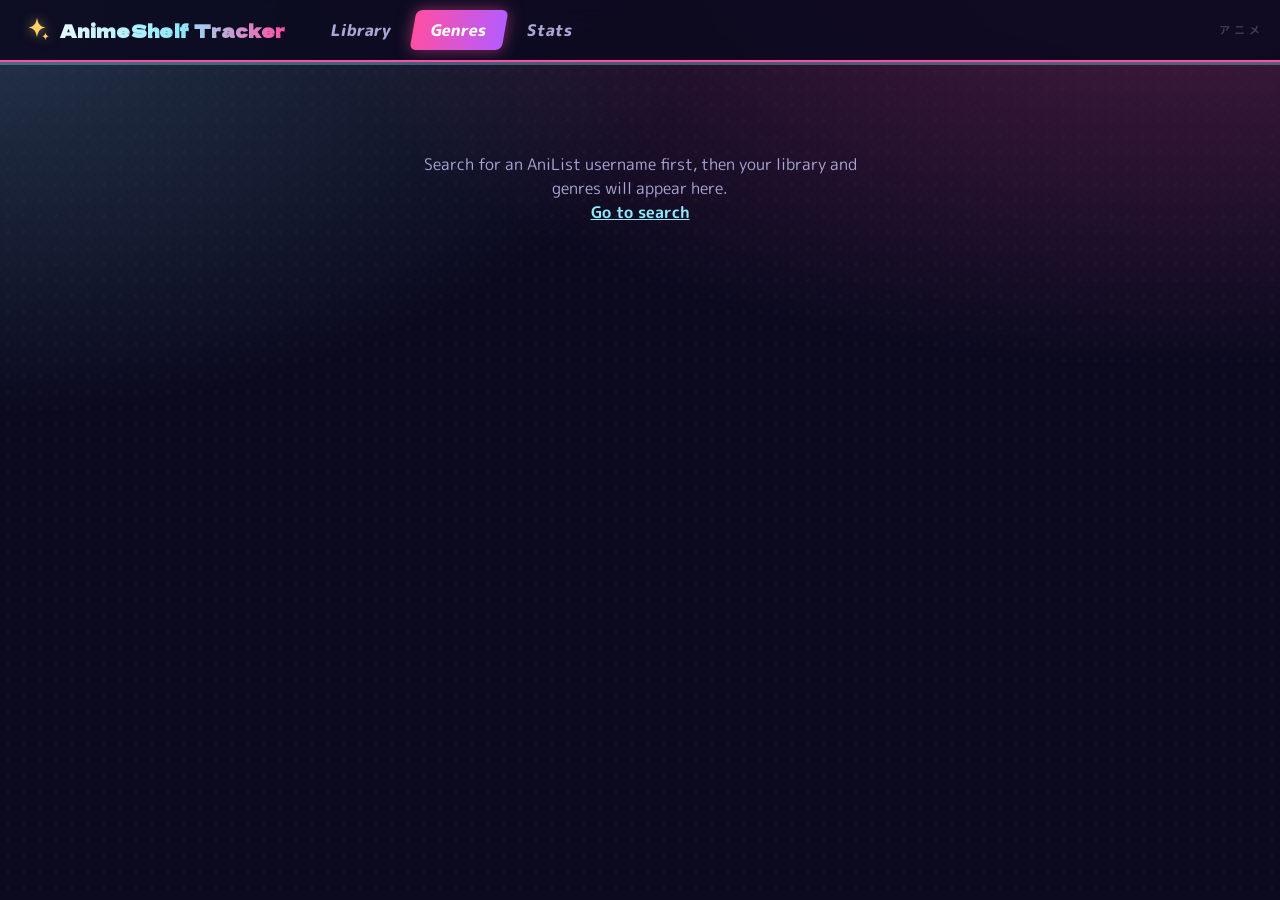
<file: anime/genres.html>
<!DOCTYPE html>
<html lang="en">
<head>
<meta charset="utf-8">
<meta name="viewport" content="width=device-width, initial-scale=1">
<title>Genres | AnimeShelf Tracker</title>
<link rel="preconnect" href="https://fonts.googleapis.com">
<link href="https://fonts.googleapis.com/css2?family=Dela+Gothic+One&family=M+PLUS+Rounded+1c:wght@400;500;700;800&display=swap" rel="stylesheet">
<link rel="stylesheet" href="site.css?v=20261005d">
</head>
<body class="app">
<div id="nav"></div>
<main class="shell" id="main">
  <div class="pagehead">
    <div><h1>Genres</h1><p class="lede" id="lede">Loading your list…</p></div>
    <div class="livebox" id="livebox"></div>
  </div>

  <div id="content" class="hidden">
    <div class="scope" id="scope" role="group" aria-label="Show titles with status"></div>

    <section class="block" aria-labelledby="h-bars">
      <h2 id="h-bars">Genres by type</h2>
      <p class="desc">How many titles carry each genre, split by format (TV, movie, OVA and so on). A title with three genres counts once in each of those rows. Select a bar to open those titles in your library.</p>
      <div class="legend" id="legend"></div>
      <div class="bars" id="bars" role="list"></div>
    </section>

    <section class="block" aria-labelledby="h-pairs">
      <h2 id="h-pairs">Genres that go together</h2>
      <p class="desc">Each block counts the titles that carry both genres. Brighter blocks are more common pairings. Select a block to open those titles.</p>
      <div class="pairs-layout" id="pairs-layout">
        <div>
          <div class="mscroll"><div class="matrix" id="matrix"></div></div>
          <div class="scale"><span>Fewer titles</span><i></i><span>More titles</span></div>
        </div>
        <div class="toplist"><h3>Most common pairings</h3><ol id="toplist"></ol></div>
      </div>
      <p class="shint hidden" id="pairs-empty">Not enough genres in this view to compare.</p>
    </section>
  </div>
</main>
<div class="tip hidden" id="tip" role="tooltip"></div>

<script src="site.js?v=20261005d"></script>
<script>
const {$,esc,STATUS,STATUS_ORDER,TYPES,originOf}=Site;
const TYPE_COLOR={TV:'#3987e5',Movie:'#d95926',OVA:'#199e70',ONA:'#c98500',Special:'#b05fd0','TV Short':'#d6477f',Music:'#4fb3c4',Other:'#898781'};
const RAMP=['#184f95','#256abf','#3987e5','#6da7ec','#9ec5f4'];
let all=[],user='',scope='All';

const lum=h=>{const c=[1,3,5].map(i=>{const v=parseInt(h.substr(i,2),16)/255;return v<=.03928?v/12.92:Math.pow((v+.055)/1.055,2.4)});return .2126*c[0]+.7152*c[1]+.0722*c[2]};
const inkOn=h=>lum(h)>.18?'#0a091c':'#ffffff';
const plural=(n,w)=>`${n} ${w}${n===1?'':'s'}`;
const libLink=(p)=>{
  const q=new URLSearchParams({user});
  if(p.genre)q.set('genre',[].concat(p.genre).join(','));
  if(p.type)q.set('type',p.type);
  if(scope!=='All')q.set('status',scope);
  return 'library.html?'+q.toString();
};

/* ---------- tooltip (text only, never HTML) ---------- */
const tip=$('tip');
function showTip(title,sub,x,y){
  tip.textContent='';
  const s=document.createElement('strong');s.textContent=title;
  const p=document.createElement('span');p.textContent=sub;
  tip.append(s,p);tip.classList.remove('hidden');
  const w=tip.offsetWidth,h=tip.offsetHeight;
  tip.style.left=Math.max(8,Math.min(x+14,innerWidth-w-8))+'px';
  tip.style.top=Math.max(8,Math.min(y+16,innerHeight-h-8))+'px';
}
const hideTip=()=>tip.classList.add('hidden');
function wireTip(root,sel,textFn){
  root.addEventListener('pointermove',e=>{const t=e.target.closest(sel);if(!t){hideTip();return}const [a,b]=textFn(t);showTip(a,b,e.clientX,e.clientY)});
  root.addEventListener('pointerleave',hideTip);
  root.addEventListener('focusin',e=>{const t=e.target.closest(sel);if(!t)return;const [a,b]=textFn(t),r=t.getBoundingClientRect();showTip(a,b,r.left+r.width/2,r.bottom-8)});
  root.addEventListener('focusout',hideTip);
}

/* ---------- data in ---------- */
function onData(d){
  all=d.entries;user=d.u.name;
  if(!all.length){
    $('lede').textContent='This list is empty, or it is set to private on AniList.';
    $('content').classList.add('hidden');return;
  }
  $('content').classList.remove('hidden');
  render();
}
function scoped(){return scope==='All'?all:all.filter(e=>STATUS[e.status]===scope)}

function render(){
  hideTip();
  paintScope();
  const list=scoped();
  const by={};      /* genre -> {total, TV:n, Movie:n, ...} */
  const typeTotals={};
  list.forEach(e=>{
    const t=originOf(e);typeTotals[t]=(typeTotals[t]||0)+1;
    (e.media.genres||[]).forEach(g=>{const r=by[g] ||= {total:0};r.total++;r[t]=(r[t]||0)+1});
  });
  const rows=Object.entries(by).sort((a,b)=>b[1].total-a[1].total||a[0].localeCompare(b[0]));
  const types=[...TYPES,'Other'].filter(t=>typeTotals[t]);
  const top=rows[0];
  $('lede').textContent=rows.length
    ?`${plural(list.length,'title')} across ${plural(rows.length,'genre')}. The most common genre is ${top[0]}, on ${top[1].total}.`
    :`${plural(list.length,'title')} in this view, none with genres.`;
  drawBars(rows,types,typeTotals);
  drawMatrix(list,rows);
}

function paintScope(){
  const counts=s=>s==='All'?all.length:all.filter(e=>STATUS[e.status]===s).length;
  $('scope').innerHTML='<span>Show</span>'+['All',...STATUS_ORDER].map(s=>`<button type="button" class="seg${scope===s?' on':''}" data-s="${esc(s)}" aria-pressed="${scope===s}">${esc(s)}<small>${counts(s)}</small></button>`).join('');
}
$('scope').addEventListener('click',e=>{const b=e.target.closest('.seg');if(b){scope=b.dataset.s;render()}});

/* ---------- chart 1: genres by type (stacked bars) ---------- */
function drawBars(rows,types,typeTotals){
  const bars=$('bars');
  if(!rows.length){$('legend').innerHTML='';bars.innerHTML='<p class="shint">No titles with genres in this view.</p>';return}
  $('legend').innerHTML=types.map(t=>`<span><i style="background:${TYPE_COLOR[t]}"></i>${esc(t)} <small>${typeTotals[t]}</small></span>`).join('');
  const max=rows[0][1].total;
  bars.innerHTML=rows.map(([g,r])=>{
    const segs=types.filter(t=>r[t]).map(t=>`<a class="seg-b" href="${esc(libLink({genre:g,type:t}))}" data-g="${esc(g)}" data-t="${esc(t)}" data-n="${r[t]}" data-total="${r.total}" style="flex:${r[t]} 1 0;background:${TYPE_COLOR[t]};color:${inkOn(TYPE_COLOR[t])}" aria-label="${esc(g)}, ${esc(t)}: ${plural(r[t],'title')}"></a>`).join('');
    return `<div class="brow" role="listitem"><a href="${esc(libLink({genre:g}))}" title="Open ${esc(g)} titles">${esc(g)}</a><div class="bcell"><div class="btrack" style="width:calc((100% - 44px) * ${Math.max(r.total/max,.03).toFixed(4)})">${segs}</div><span class="btotal">${r.total}</span></div></div>`;
  }).join('');
  fitLabels();
}
/* put the count inside a segment only when it fits with room to spare */
function fitLabels(){
  document.querySelectorAll('.seg-b').forEach(s=>{s.textContent=s.offsetWidth>=28?s.dataset.n:''});
}
let rz;window.addEventListener('resize',()=>{cancelAnimationFrame(rz);rz=requestAnimationFrame(fitLabels)});
wireTip($('bars'),'.seg-b',t=>[`${t.dataset.g}: ${t.dataset.t}`,`${plural(+t.dataset.n,'title')}, ${Math.round(t.dataset.n/t.dataset.total*100)}% of ${t.dataset.g}`]);

/* ---------- chart 2: genre pairings (lower-triangle heatmap + ranked list) ---------- */
function drawMatrix(list,rows){
  const names=rows.map(r=>r[0]),topN=names.slice(0,Math.min(12,names.length));
  const idx={};topN.forEach((g,i)=>idx[g]=i);
  const pair={};      /* "a|b" (alphabetical) -> count, across every genre */
  list.forEach(e=>{
    const gs=[...new Set(e.media.genres||[])].sort();
    for(let i=0;i<gs.length;i++)for(let j=i+1;j<gs.length;j++){const k=gs[i]+'|'+gs[j];pair[k]=(pair[k]||0)+1}
  });
  const get=(a,b)=>pair[a<b?a+'|'+b:b+'|'+a]||0;
  const ranked=Object.entries(pair).sort((a,b)=>b[1]-a[1]||a[0].localeCompare(b[0])).slice(0,8);
  const empty=topN.length<2||!ranked.length;
  $('pairs-layout').classList.toggle('hidden',empty);
  $('pairs-empty').classList.toggle('hidden',!empty);
  if(empty)return;

  const n=topN.length;
  let max=0;for(let r=1;r<n;r++)for(let c=0;c<r;c++)max=Math.max(max,get(topN[r],topN[c]));
  const m=$('matrix');
  m.style.gridTemplateColumns=`auto repeat(${n-1},var(--cell))`;
  let h='';
  for(let r=1;r<n;r++){
    h+=`<div class="mlabel" id="rl-${r}">${esc(topN[r])}</div>`;
    for(let c=0;c<n-1;c++){
      if(c>=r){h+='<div></div>';continue}
      const v=get(topN[r],topN[c]);
      if(!v){h+=`<span class="mcell empty" data-r="${r}" data-c="${c}"></span>`;continue}
      const col=RAMP[Math.min(4,Math.floor(v/max*5))];
      h+=`<a class="mcell" href="${esc(libLink({genre:[topN[c],topN[r]]}))}" data-r="${r}" data-c="${c}" data-a="${esc(topN[c])}" data-b="${esc(topN[r])}" data-n="${v}" style="background:${col}" aria-label="${esc(topN[c])} and ${esc(topN[r])}: ${plural(v,'title')}"></a>`;
    }
  }
  h+='<div></div>';
  for(let c=0;c<n-1;c++)h+=`<div class="mlabel col" id="cl-${c}">${esc(topN[c])}</div>`;
  m.innerHTML=h;

  const pmax=ranked[0][1];
  $('toplist').innerHTML=ranked.map(([k,v])=>{
    const [a,b]=k.split('|');
    return `<li><a href="${esc(libLink({genre:[a,b]}))}"><span class="n">${esc(a)} + ${esc(b)}</span><div class="meter"><i style="width:${v/pmax*100}%"></i></div></a><span class="v">${v}</span></li>`;
  }).join('');
}
wireTip($('matrix'),'a.mcell',t=>[`${t.dataset.a} + ${t.dataset.b}`,plural(+t.dataset.n,'title')+' carry both']);
$('matrix').addEventListener('pointerover',e=>{
  const c=e.target.closest('.mcell');
  document.querySelectorAll('.mlabel.hl').forEach(x=>x.classList.remove('hl'));
  if(!c)return;
  const r=$('rl-'+c.dataset.r),k=$('cl-'+c.dataset.c);
  if(r)r.classList.add('hl');if(k)k.classList.add('hl');
});
$('matrix').addEventListener('pointerleave',()=>document.querySelectorAll('.mlabel.hl').forEach(x=>x.classList.remove('hl')));

Site.boot('genres',onData);
</script>
</body>
</html>
</file>
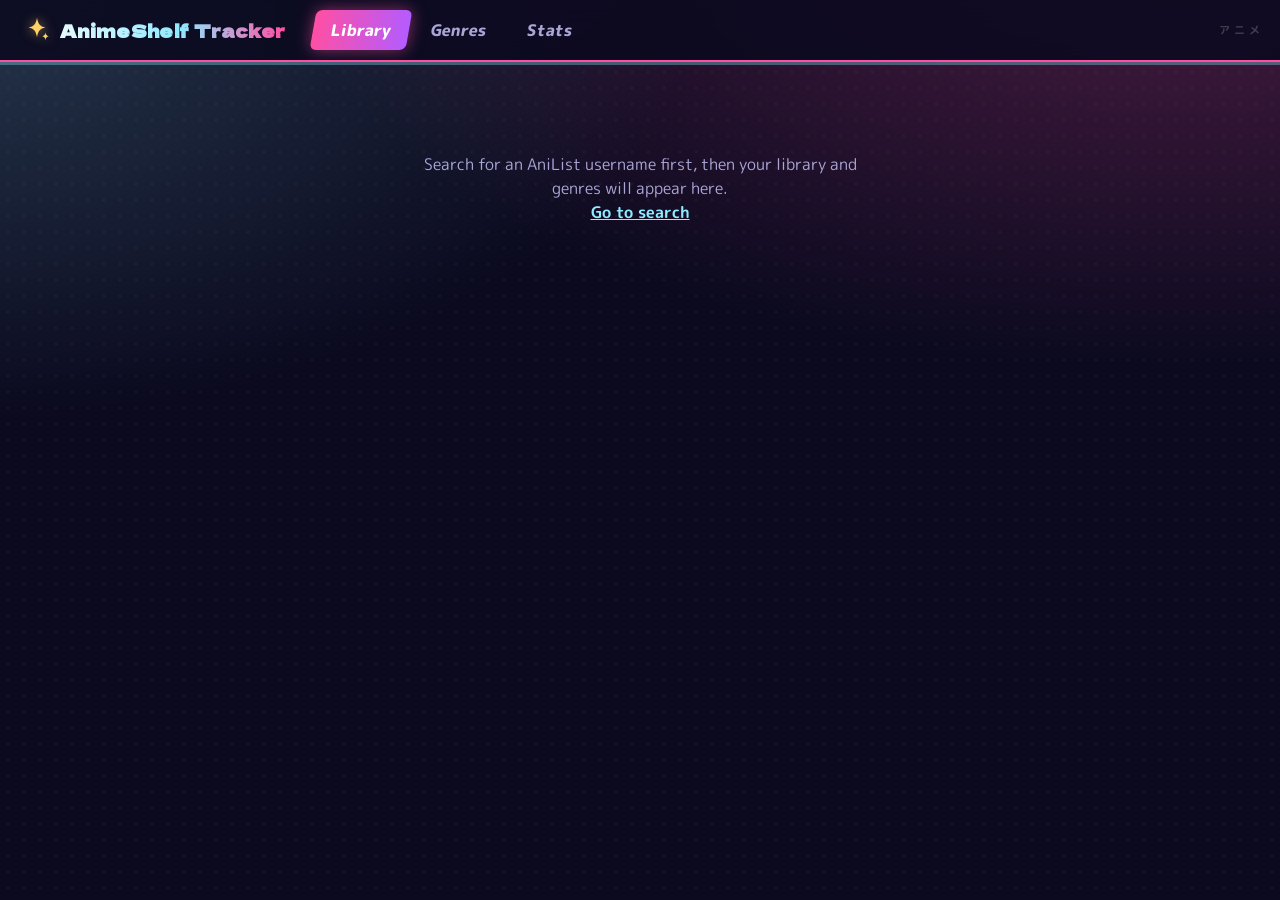
<file: anime/library.html>
<!DOCTYPE html>
<html lang="en">
<head>
<meta charset="utf-8">
<meta name="viewport" content="width=device-width, initial-scale=1">
<title>Library | AnimeShelf Tracker</title>
<link rel="preconnect" href="https://fonts.googleapis.com">
<link href="https://fonts.googleapis.com/css2?family=Dela+Gothic+One&family=M+PLUS+Rounded+1c:wght@400;500;700;800&display=swap" rel="stylesheet">
<link rel="stylesheet" href="site.css?v=20261005d">
</head>
<body class="app">
<div id="nav"></div>
<main class="shell" id="main">
  <div class="pagehead">
    <div><h1>Library</h1><p class="lede" id="lede"></p></div>
    <div class="livebox" id="livebox"></div>
  </div>

  <div class="layout" id="layout">
    <details class="side" id="side" open>
      <summary><span>Filters</span><span id="fcount"></span></summary>
      <div class="fgroup"><h2>Type</h2><div id="f-type"></div></div>
      <div class="fgroup"><h2>Status</h2><div id="f-status"></div></div>
      <div class="fgroup"><h2>Genres</h2><div class="genrelist" id="f-genre"></div></div>
      <button class="btn" id="fclear" type="button">Clear all filters</button>
    </details>

    <section aria-label="Results">
      <div class="toolbar">
        <div class="field searchbox-wrap">
          <label for="filter">Search your list</label>
          <div class="searchbox">
            <svg viewBox="0 0 24 24" fill="none" stroke="currentColor" stroke-width="2" stroke-linecap="round" aria-hidden="true"><circle cx="11" cy="11" r="7"/><path d="m20 20-4-4"/></svg>
            <input id="filter" type="search" placeholder="Search by title" autocomplete="off">
            <button class="btn quiet" id="sclear" type="button" aria-label="Clear search">Clear</button>
          </div>
        </div>
        <div class="field">
          <label for="group">Organize by</label>
          <select id="group">
            <option value="az">Title (A–Z)</option>
            <option value="recent">Recently watched</option>
            <option value="added">Recently added</option>
            <option value="pub">Release year</option>
            <option value="rating">Rating</option>
            <option value="origin">Type</option>
          </select>
        </div>
        <div class="field">
          <label for="per">Per page</label>
          <select id="per"><option selected>24</option><option>48</option><option>96</option></select>
        </div>
      </div>
      <p class="shint" id="shint"></p>
            <div class="resultbar" id="rbar"></div>
      <div id="out"><p class="msg">Loading your anime…</p></div>
      <nav class="pager" id="pager" aria-label="Pagination"></nav>
    </section>
  </div>
</main>

<script src="site.js?v=20261005d"></script>
<script>
const {contentLabel,$,esc,STATUS,STATUS_ORDER,TYPES,originOf,titleOf,avg,norm,matches,agoText}=Site;
let all=[],state={type:'All',status:'All',genres:[],tags:[],page:1};

/* start from the link (the Genres page sends people here with a genre or type already picked) */
(function(){
  const p=new URLSearchParams(location.search);
  const t=p.get('type'),s=p.get('status'),g=p.get('genre');
  if(t)state.type=t;
  if(s)state.status=s;
  if(g)state.genres=g.split(',').filter(Boolean);
  if(p.get('tag'))state.tags=p.get('tag').split(',').filter(Boolean);
  if(p.get('q'))$('filter').value=p.get('q');
})();

const alpha=(a,b)=>a.localeCompare(b);
const desc=(a,b)=>String(b).localeCompare(String(a),undefined,{numeric:true});
const numFirst=cmp=>(a,b)=>{const A=/^\d/.test(a),B=/^\d/.test(b);return A&&B?cmp(a,b):A?-1:B?1:alpha(a,b)};
const byTitle=(a,b)=>titleOf(a).localeCompare(titleOf(b));
const notStarted=e=>!e.progress&&STATUS[e.status]!=='Completed';
const RECENT=['Last 24 hours','Past 7 days','Past 30 days','Past 3 months','Older','Not started yet'];
function recentBucket(e){
  if(notStarted(e)||!e.updatedAt)return 'Not started yet';
  const h=(Date.now()/1000-e.updatedAt)/3600;
  return h<24?'Last 24 hours':h<168?'Past 7 days':h<720?'Past 30 days':h<2160?'Past 3 months':'Older';
}
const ADDED=['Last 24 hours','Past 7 days','Past 30 days','Past 3 months','Older','Date not available'];
function addedBucket(e){
  if(!e.createdAt)return 'Date not available';
  const h=(Date.now()/1000-e.createdAt)/3600;
  return h<24?'Last 24 hours':h<168?'Past 7 days':h<720?'Past 30 days':h<2160?'Past 3 months':'Older';
}
const modes={
 az:{key:e=>{const c=titleOf(e)[0].toUpperCase();return /[A-Z]/.test(c)?c:'#'},keys:(a,b)=>a==='#'?1:b==='#'?-1:alpha(a,b),inner:byTitle},
 recent:{key:recentBucket,keys:(a,b)=>RECENT.indexOf(a)-RECENT.indexOf(b),inner:(a,b)=>(b.updatedAt-a.updatedAt)||byTitle(a,b)},
 added:{key:addedBucket,keys:(a,b)=>ADDED.indexOf(a)-ADDED.indexOf(b),inner:(a,b)=>((b.createdAt||0)-(a.createdAt||0))||byTitle(a,b)},
 pub:{key:e=>(e.media.startDate||{}).year||'Year unknown',keys:numFirst(desc),inner:byTitle},
 rating:{key:e=>avg(e)?String(Math.floor(avg(e))):'No rating yet',label:k=>/^\d/.test(k)?`${k}.0 to ${k}.9`:k,keys:numFirst(desc),inner:(a,b)=>avg(b)-avg(a)||byTitle(a,b)},
 origin:{key:originOf,keys:alpha,inner:byTitle}
};

/* ---------- sidebar ---------- */
function opt(kind,name,value,label,count,checked){
  const zero=count===0&&value!=='All'?' zero':'';
  return `<label class="opt${kind==='checkbox'?' check':''}${zero}"><input type="${kind}" name="${name}" value="${esc(value)}"${checked?' checked':''}><span class="box"></span><span class="t">${esc(label)}</span><small>${count}</small></label>`;
}
function buildSide(){
  const types=[...TYPES.filter(t=>all.some(e=>originOf(e)===t)),...(all.some(e=>originOf(e)==='Other')?['Other']:[])];
  $('f-type').innerHTML=['All',...types].map(t=>opt('radio','type',t,t,t==='All'?all.length:all.filter(e=>originOf(e)===t).length,state.type===t)).join('');
  $('f-status').innerHTML=['All',...STATUS_ORDER].map(s=>opt('radio','status',s,s,s==='All'?all.length:all.filter(e=>STATUS[e.status]===s).length,state.status===s)).join('');
  const gc={};all.forEach(e=>(e.media.genres||[]).forEach(g=>gc[g]=(gc[g]||0)+1));
  const gs=Object.keys(gc).sort(alpha);
  $('f-genre').innerHTML=gs.length?gs.map(g=>opt('checkbox','genre',g,g,gc[g],state.genres.includes(g))).join(''):'<p class="shint">No genres on this list.</p>';
  return {types,gc};
}
function syncSide(){
  document.querySelectorAll('#f-type input').forEach(i=>i.checked=i.value===state.type);
  document.querySelectorAll('#f-status input').forEach(i=>i.checked=i.value===state.status);
  document.querySelectorAll('#f-genre input').forEach(i=>i.checked=state.genres.includes(i.value));
}

/* ---------- data in ---------- */
function onData(d){
  all=d.entries;
  $('lede').textContent='';
  if(!all.length){
    $('layout').classList.add('hidden');
    $('main').insertAdjacentHTML('beforeend','<p class="msg" id="emptymsg">This list is empty, or it is set to private on AniList.</p>');
    return;
  }
  const em=$('emptymsg');if(em)em.remove();
  $('layout').classList.remove('hidden');
  const {types,gc}=buildSide();
  if(state.type!=='All'&&!types.includes(state.type))state.type='All';
  if(state.status!=='All'&&!STATUS_ORDER.includes(state.status))state.status='All';
  state.genres=state.genres.filter(g=>gc[g]);
  syncSide();render();
}

/* ---------- render ---------- */
function filtered(){
  const q=norm($('filter').value);
  return all.filter(e=>(state.type==='All'||originOf(e)===state.type)&&(state.status==='All'||STATUS[e.status]===state.status)&&state.genres.every(g=>(e.media.genres||[]).includes(g))&&state.tags.every(t=>(e.media.tagNames||[]).includes(t))&&(!q||matches(e,q)));
}
function paintBar(n){
  const q=$('filter').value.trim();
  const pills=[];
  if(state.type!=='All')pills.push(['type',state.type]);
  if(state.status!=='All')pills.push(['status',state.status]);
  state.genres.forEach(g=>pills.push(['genre',g]));
  state.tags.forEach(t=>pills.push(['tag',t]));
  if(q)pills.push(['q','Search: '+q]);
  $('rbar').innerHTML=`<span>${n===all.length?`<b>${n}</b> titles`:`<b>${n}</b> of ${all.length} titles`}</span>`+pills.map(([k,v])=>`<span class="pill">${esc(v)}<button type="button" data-k="${k}" data-v="${esc(v)}" aria-label="Remove ${esc(v)}">×</button></span>`).join('');
  const active=pills.length;
  $('fcount').textContent=active?active+' active':'';
  $('sclear').style.visibility=q?'visible':'hidden';
  $('shint').textContent=q?(n?'Searches English, romaji, native and alternate names.':`No title in this list matches "${q}". It may be listed under its romaji or Japanese name, so try that spelling.`):'';
}
function render(){
  const M=modes[$('group').value],list=filtered();
  paintBar(list.length);
  if(!list.length){$('out').innerHTML='<p class="msg">Nothing matches these filters.</p>';$('pager').innerHTML='';return}
  const groups={};
  list.forEach(e=>{(groups[M.key(e)] ||= []).push(e)});
  const keys=Object.keys(groups).sort(M.keys),flat=[];
  keys.forEach(k=>groups[k].sort(M.inner).forEach(e=>flat.push([k,e])));
  const size=+$('per').value,pages=Math.max(1,Math.ceil(flat.length/size));
  state.page=Math.min(state.page,pages);
  let html='',cur=null;
  flat.slice((state.page-1)*size,state.page*size).forEach(([k,e])=>{
    if(k!==cur){if(cur!==null)html+='</div></section>';cur=k;html+=`<section class="group"><h3>${esc(M.label?M.label(k):k)}<span>${groups[k].length}</span></h3><div class="grid">`}
    html+=card(e);
  });
  $('out').innerHTML=html+'</div></section>';
  pager(pages,flat.length);
}
function card(e){
  const m=e.media,t=titleOf(e),a=avg(e);
  const pct=m.episodes?Math.min(100,e.progress/m.episodes*100):(STATUS[e.status]==='Completed'?100:0);
  const prog=e.progress?`, Ep. ${e.progress}${m.episodes?'/'+m.episodes:''}`:'';
  const seen=$('group').value==='recent'&&!notStarted(e)&&e.updatedAt?`<div class="rel">Updated ${agoText(e.updatedAt)}</div>`:'';
  const addedLine=$('group').value==='added'&&e.createdAt?`<div class="rel">Added ${agoText(e.createdAt)}</div>`:'';
  const lab=contentLabel(e);
  const PUB={RELEASING:'Airing',HIATUS:'On hiatus',CANCELLED:'Cancelled',NOT_YET_RELEASED:'Not yet aired'};
  return `<div class="cardwrap"><a class="card${lab==='Adult'?' lab-adult':lab?' lab-sug':''}" href="${esc(m.siteUrl)}" target="_blank" rel="noopener" title="${esc(t)}">
    <img class="cover" loading="lazy" src="${esc(m.coverImage.large)}" alt="">
    <span class="tag">${esc(originOf(e))}</span>
    ${a?`<span class="seal" title="AniList average score">${a.toFixed(1)}</span>`:''}
    <div class="meta"><b>${esc(t)}</b><small>${esc(STATUS[e.status])}${prog}</small>${seen}${addedLine}${PUB[m.status]?`<div class="rel">${PUB[m.status]}</div>`:''}
    <div class="bar"><i style="width:${pct}%"></i></div>${lab?`<div class="clabel" title="${lab==='Adult'?'Marked adult on AniList':'Suggestive tags on AniList (Ecchi, nudity, etc.)'}">${lab}</div>`:''}</div></a></div>`;
}
function pager(pages,total){
  const el=$('pager'),p=state.page;
  if(pages<=1){el.innerHTML='';return}
  const nums=[...new Set([1,pages,p-1,p,p+1])].filter(n=>n>=1&&n<=pages).sort((a,b)=>a-b);
  let h=`<button type="button" data-p="${p-1}"${p===1?' disabled':''}>Prev</button>`,last=0;
  nums.forEach(n=>{if(n-last>1)h+='<span class="gap">…</span>';h+=`<button type="button" class="${n===p?'on':''}" data-p="${n}"${n===p?' aria-current="page"':''}>${n}</button>`;last=n});
  el.innerHTML=h+`<button type="button" data-p="${p+1}"${p===pages?' disabled':''}>Next</button><span class="count">${total} titles</span>`;
}

/* ---------- events ---------- */
const redraw=()=>{state.page=1;render()};
$('filter').oninput=redraw;$('group').onchange=redraw;$('per').onchange=redraw;
$('sclear').onclick=()=>{$('filter').value='';redraw();$('filter').focus()};
$('f-type').addEventListener('change',e=>{state.type=e.target.value;redraw()});
$('f-status').addEventListener('change',e=>{state.status=e.target.value;redraw()});
$('f-genre').addEventListener('change',e=>{const v=e.target.value;state.genres=e.target.checked?[...state.genres,v]:state.genres.filter(x=>x!==v);redraw()});
$('fclear').onclick=()=>{state.type='All';state.status='All';state.genres=[];state.tags=[];$('filter').value='';syncSide();redraw()};
$('rbar').addEventListener('click',e=>{
  const b=e.target.closest('button');if(!b)return;
  const k=b.dataset.k,v=b.dataset.v;
  if(k==='type')state.type='All';
  else if(k==='status')state.status='All';
  else if(k==='genre')state.genres=state.genres.filter(g=>g!==v);
  else if(k==='tag')state.tags=state.tags.filter(g=>g!==v);
  else if(k==='q')$('filter').value='';
  syncSide();redraw();
});
$('pager').addEventListener('click',e=>{
  const b=e.target.closest('button');
  if(b&&!b.disabled){state.page=+b.dataset.p;render();window.scrollTo({top:0})}
});
/* filters sit open beside the list on wide screens and fold into a drawer on narrow ones */
const mq=window.matchMedia('(min-width:901px)');
const syncDrawer=()=>{$('side').open=mq.matches};
mq.addEventListener?mq.addEventListener('change',syncDrawer):mq.addListener(syncDrawer);
syncDrawer();


Site.boot('library',onData);
</script>
<script>
/* keep the sidebar in view while the page scrolls; a sidebar taller than the window moves with the page until its bottom shows, then stays */
(()=>{const side=document.querySelector('.side');if(!side)return;
const fit=()=>{if(getComputedStyle(side).position!=='sticky')return;side.style.top=Math.min(76,innerHeight-side.offsetHeight-16)+'px'};
addEventListener('resize',fit);if(window.ResizeObserver)new ResizeObserver(fit).observe(side);fit()})();
</script>
</body>
</html>
</file>
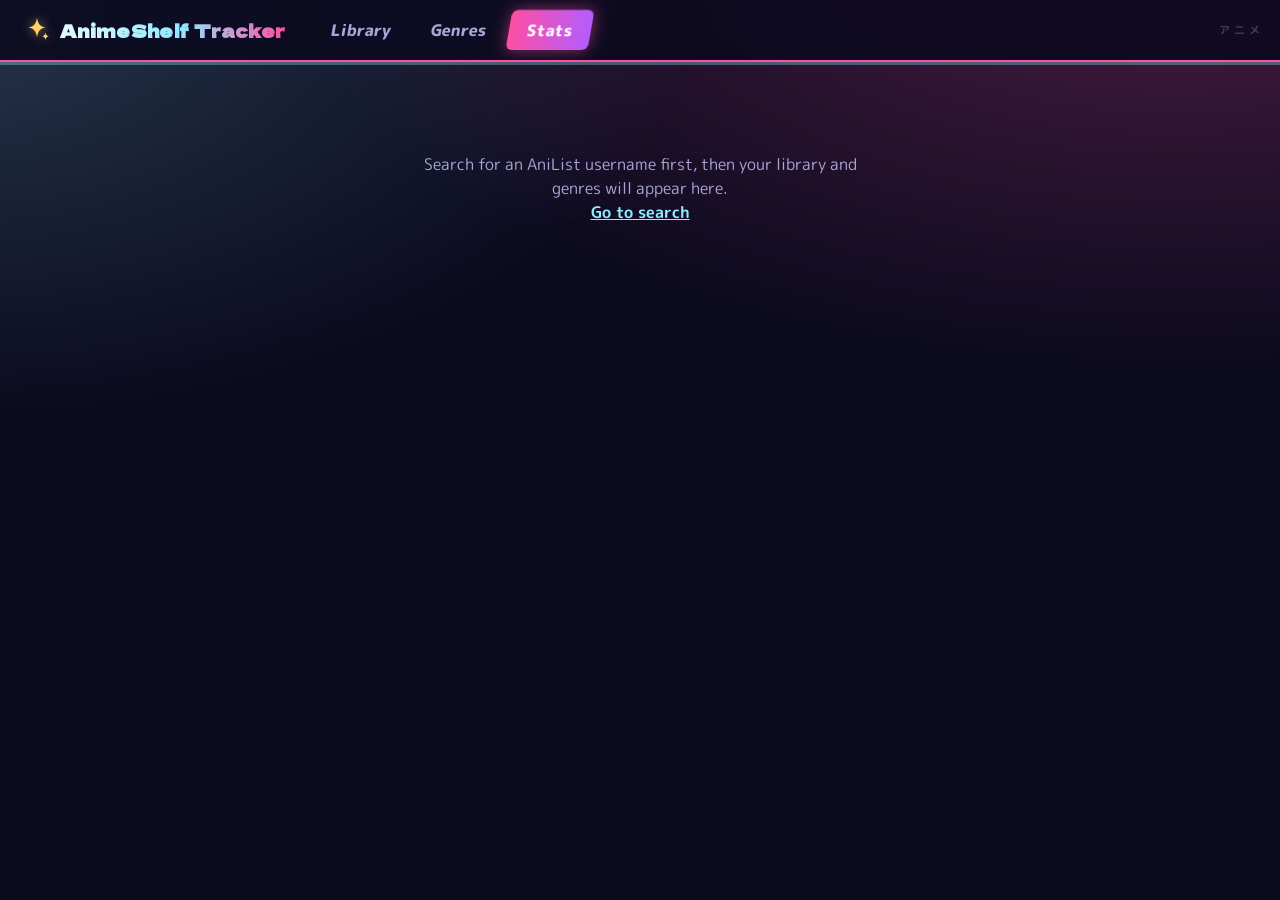
<file: anime/stats.html>
<!DOCTYPE html>
<html lang="en">
<head>
<meta charset="utf-8">
<meta name="viewport" content="width=device-width, initial-scale=1">
<title>Stats | AnimeShelf Tracker</title>
<link rel="preconnect" href="https://fonts.googleapis.com">
<link href="https://fonts.googleapis.com/css2?family=Dela+Gothic+One&family=M+PLUS+Rounded+1c:wght@400;500;700;800&display=swap" rel="stylesheet">
<link rel="stylesheet" href="site.css?v=20261005d">
</head>
<body class="app">
<div id="nav"></div>
<main class="shell" id="main">
  <div class="pagehead">
    <div><h1>Stats</h1><p class="lede" id="lede">Loading your watching activity…</p></div>
    <div class="livebox" id="livebox"></div>
  </div>

  <div id="content" class="hidden">
    <section class="block" aria-labelledby="h-act">
      <h2 id="h-act">Watching activity</h2>
      <div class="tiles" id="tiles"></div>
    </section>

    <section class="block" aria-labelledby="h-30">
      <h2 id="h-30">Last 30 days</h2>
      <p class="desc">Episodes you logged on AniList each day. Hover or tab to a point for the exact count.</p>
      <p class="big"><b id="big30">0</b><span>episodes in the last 30 days</span></p>
      <div class="chartbox" id="chart30"></div>
    </section>

    <section class="block" aria-labelledby="h-12">
      <h2 id="h-12">Last 12 months</h2>
      <p class="desc">One block per day. Brighter blocks mean more episodes that day.</p>
      <p class="big"><b id="big12">0</b><span>episodes in the last 12 months</span></p>
      <div class="heat" id="heat"></div>
      <div class="hleg" id="hleg"></div>
    </section>

    <section class="block" aria-labelledby="h-tags">
      <h2 id="h-tags">Tags</h2>
      <div class="legend" id="tlegend"></div>
      <div class="bars" id="tbars" role="list"></div>
    </section>

    <p class="shint" id="note"></p>
  </div>
</main>
<div class="tip hidden" id="tip" role="tooltip"></div>

<script src="site.js?v=20261005d"></script>
<script>
const {$,esc,store,originOf,TYPES}=Site;
const TYPE_COLOR={TV:'#3987e5',Movie:'#d95926',OVA:'#199e70',ONA:'#c98500',Special:'#b05fd0','TV Short':'#d6477f',Music:'#4fb3c4',Other:'#898781'};
const lum=h=>{const c=[1,3,5].map(i=>{const v=parseInt(h.substr(i,2),16)/255;return v<=.03928?v/12.92:Math.pow((v+.055)/1.055,2.4)});return .2126*c[0]+.7152*c[1]+.0722*c[2]};
const inkOn=h=>lum(h)>.18?'#0a091c':'#ffffff';
const libLink=p=>{const q=new URLSearchParams({user:name});if(p.tag)q.set('tag',p.tag);if(p.type)q.set('type',p.type);return 'library.html?'+q.toString()};
const API='https://graphql.anilist.co';
let entries=[],lastSync=0,name='',items=[],busy=false,again=false,failed=false,loading=false;
const DAY=86400;
const pad=n=>String(n).padStart(2,'0');
const keyOf=d=>d.getFullYear()+'-'+pad(d.getMonth()+1)+'-'+pad(d.getDate());
const MON=['Jan','Feb','Mar','Apr','May','Jun','Jul','Aug','Sep','Oct','Nov','Dec'];
const fmt=d=>MON[d.getMonth()]+' '+d.getDate();
const fmtFull=d=>fmt(d)+', '+d.getFullYear();
const plural=(n,w)=>`${n.toLocaleString()} ${w}${n===1?'':'s'}`;

/* ---------- tooltip (text only) ---------- */
const tip=$('tip');
function showTip(a,b,x,y){
  tip.textContent='';
  const s=document.createElement('strong');s.textContent=a;
  const p=document.createElement('span');p.textContent=b;
  tip.append(s,p);tip.classList.remove('hidden');
  const w=tip.offsetWidth,h=tip.offsetHeight;
  tip.style.left=Math.max(8,Math.min(x+14,innerWidth-w-8))+'px';
  tip.style.top=Math.max(8,Math.min(y+16,innerHeight-h-8))+'px';
}
const hideTip=()=>tip.classList.add('hidden');
function wireTip(root,sel,fn){
  root.addEventListener('pointermove',e=>{const t=e.target.closest(sel);if(!t){hideTip();return}const [a,b]=fn(t);showTip(a,b,e.clientX,e.clientY)});
  root.addEventListener('pointerleave',hideTip);
  root.addEventListener('focusin',e=>{const t=e.target.closest(sel);if(!t)return;const [a,b]=fn(t),r=t.getBoundingClientRect();showTip(a,b,r.left+r.width/2,r.bottom-8)});
  root.addEventListener('focusout',hideTip);
}

/* ---------- AniList activity ---------- */
async function gql(query,variables){
  for(let tries=0;tries<4;tries++){
    const r=await fetch(API,{method:'POST',headers:{'Content-Type':'application/json',Accept:'application/json'},body:JSON.stringify({query,variables})});
    if(r.status===429){
      const wait=(parseInt(r.headers.get('Retry-After'),10)||20)*1000;
      await new Promise(f=>setTimeout(f,Math.min(wait,60000)));continue;
    }
    const j=await r.json();
    if(j.errors)throw new Error('AniList returned an error.');
    return j.data;
  }
  throw new Error('AniList is rate limiting requests. Try again in a minute.');
}
const ACT=`query($id:Int,$page:Int,$since:Int){Page(page:$page,perPage:50){pageInfo{hasNextPage}
 activities(userId:$id,type:ANIME_LIST,sort:ID_DESC,createdAt_greater:$since){... on ListActivity{id createdAt status progress media{id title{romaji english}}}}}}`;
function episodesOf(a){
  if(!a.progress||!/watched/i.test(a.status||'')||/plan|paus|drop/i.test(a.status))return 0;
  const m=/(\d+)(?:\s*-\s*(\d+))?/.exec(a.progress);
  if(!m)return 0;
  const x=+m[1],y=m[2]?+m[2]:x;
  return Math.max(1,Math.min(y-x+1,500));
}
const ckey=()=>'act.anime.v1:'+name.toLowerCase();
function loadCache(){return store.get(ckey(),null)}
function saveCache(c){store.set(ckey(),c)}

async function sync(){
  if(busy){again=true;return}
  const wait=10000-(Date.now()-lastSync);
  if(wait>0){clearTimeout(sync.t);sync.t=setTimeout(sync,wait+50);return}
  busy=true;failed=false;
  try{
    const now=Math.floor(Date.now()/1000),floor=now-370*DAY;
    let c=loadCache();
    if(!c||!c.id){
      const d=await gql('query($n:String){User(name:$n){id}}',{n:name});
      c={id:d.User.id,full:0,items:[]};
    }
    // first full load goes back 12 months; later syncs only re-read the last 3 days
    const since=c.full?Math.max(floor,c.full-3*DAY):floor;
    const fresh=new Map(c.items.filter(i=>i[1]<since||!c.full).map(i=>[i[0],i]));
    if(!c.full)fresh.clear();
    let page=1,more=true,got=0;
    while(more&&page<=80){
      const d=await gql(ACT,{id:c.id,page,since:since-1});
      const P=d.Page;
      P.activities.forEach(a=>{
        if(!a||!a.id)return;
        const n=episodesOf(a);
        if(n)fresh.set(a.id,[a.id,a.createdAt,n,a.media.id,a.media.title.english||a.media.title.romaji]);
      });
      got+=P.activities.length;
      more=P.pageInfo.hasNextPage;page++;
      items=[...fresh.values()].filter(i=>i[1]>=floor);
      if(more){$('lede').textContent=`Loading your watching activity, ${got.toLocaleString()} updates so far…`;if(page===3||page%5===0)render()}
      if(more)await new Promise(f=>setTimeout(f,450));
    }
    items=[...fresh.values()].filter(i=>i[1]>=floor);
    saveCache({id:c.id,full:now,items});
  }catch(e){failed=true;$('note').textContent=(e&&e.message&&!/fetch/i.test(e.message))?e.message:'Could not reach AniList for your activity. Showing what was saved earlier.'}
  busy=false;lastSync=Date.now();
  render();
  if(again){again=false;sync()}
}

/* ---------- numbers ---------- */
function byDay(){
  const m=new Map();
  items.forEach(i=>{const k=keyOf(new Date(i[1]*1000));m.set(k,(m.get(k)||0)+i[2])});
  return m;
}
function render(){
  const days=byDay(),today=new Date();today.setHours(0,0,0,0);
  const at=n=>{const d=new Date(today);d.setDate(d.getDate()-n);return d};
  // last 30 days
  const last30=[];for(let n=29;n>=0;n--){const d=at(n);last30.push({d,v:days.get(keyOf(d))||0})}
  const t30=last30.reduce((s,x)=>s+x.v,0);
  // 12 months
  const start=at(364);start.setDate(start.getDate()-start.getDay());
  const cells=[];
  for(let d=new Date(start);d<=today;d.setDate(d.getDate()+1)){cells.push({d:new Date(d),v:days.get(keyOf(d))||0})}
  const t12=cells.reduce((s,x)=>s+x.v,0),active=cells.filter(x=>x.v>0).length;
  let best=null,run=0,streak=0;
  cells.forEach(x=>{if(x.v>0){run++;streak=Math.max(streak,run)}else run=0;if(!best||x.v>best.v)best=x});
  const titles=new Set(items.map(i=>i[3])).size;

  $('content').classList.remove('hidden');
  $('main').dataset.state='';
  drawTags();
  $('lede').textContent=busy?`Loading your watching activity…`:`Episodes you have logged on AniList, for ${name}.`;
  const tToday=days.get(keyOf(today))||0;
  let t7=0;for(let n=0;n<7;n++)t7+=days.get(keyOf(at(n)))||0;
  const dom=today.getDate();let tMonth=0;for(let n=0;n<dom;n++)tMonth+=days.get(keyOf(at(n)))||0;
  // current streak: days in a row with watching; a quiet today does not break it yet
  let cur=0,n0=tToday>0?0:1;while(n0<365&&(days.get(keyOf(at(n0)))||0)>0){cur++;n0++}
  $('tiles').innerHTML=[
    ['Today',tToday.toLocaleString(),'episodes'],
    ['This week',t7.toLocaleString(),'episodes \u00b7 7d'],
    ['This month',tMonth.toLocaleString(),'episodes \u00b7 '+dom+'d'],
    ['Current streak',cur.toLocaleString(),cur===1?'day':'days']
  ].map(([l,v,u])=>`<div class="tile"><span class="tl">${esc(l)}</span><b>${esc(v)}</b><span>${esc(u)}</span></div>`).join('');
  $('big30').textContent=t30.toLocaleString();
  $('big12').textContent=t12.toLocaleString();
  drawLine(last30);
  drawHeat(cells,today);
  if(!failed)$('note').textContent='Episode counts come from your AniList activity feed, so they follow what AniList recorded when you updated progress. Updating many episodes at once counts them all on that day.';
}

function drawLine(pts){
  const W=900,H=220,l=34,r=10,t=12,b=26,max=Math.max(1,...pts.map(p=>p.v));
  const top=max<=4?4:Math.ceil(max/4)*4;
  const x=i=>l+(W-l-r)*i/(pts.length-1),y=v=>t+(H-t-b)*(1-v/top);
  let g='';
  [0,top/2,top].forEach(v=>{g+=`<line class="grid" x1="${l}" x2="${W-r}" y1="${y(v)}" y2="${y(v)}"/><text class="ax" x="${l-8}" y="${y(v)+4}" text-anchor="end">${v}</text>`});
  const line=pts.map((p,i)=>(i?'L':'M')+x(i).toFixed(1)+' '+y(p.v).toFixed(1)).join('');
  const area=line+`L${x(pts.length-1)} ${y(0)}L${x(0)} ${y(0)}Z`;
  let dots='';
  pts.forEach((p,i)=>{dots+=`<g><circle class="hit" cx="${x(i).toFixed(1)}" cy="${y(p.v).toFixed(1)}" r="12" tabindex="0" data-i="${i}" role="img" aria-label="${esc(fmt(p.d))}: ${plural(p.v,'episode')}"/><circle class="pt" cx="${x(i).toFixed(1)}" cy="${y(p.v).toFixed(1)}" r="3.5" pointer-events="none"/></g>`});
  $('chart30').innerHTML=`<svg viewBox="0 0 ${W} ${H}" role="group" aria-label="Episodes per day, last 30 days">${g}<path class="ar" d="${area}"/><path class="ln" d="${line}"/>${dots}
   <text class="ax" x="${l}" y="${H-4}">${esc(fmt(pts[0].d))}</text><text class="ax" x="${W-r}" y="${H-4}" text-anchor="end">${esc(fmt(pts[pts.length-1].d))}</text></svg>`;
  $('chart30').onpointermove=null;
  $('chart30')._pts=pts;
}
wireTip($('chart30'),'.hit',el=>{const p=$('chart30')._pts[+el.dataset.i];return [fmtFull(p.d),plural(p.v,'episode')]});

function drawHeat(cells,today){
  const nz=cells.map(c=>c.v).filter(v=>v>0).sort((a,b)=>a-b);
  const q=f=>nz.length?nz[Math.min(nz.length-1,Math.floor(nz.length*f))]:1;
  const cuts=[q(.25),q(.5),q(.75),q(.9)];
  const lvl=v=>!v?0:v<=cuts[0]?1:v<=cuts[1]?2:v<=cuts[2]?3:v<=cuts[3]?4:5;
  const first=cells[0].d.getDay();// 0 because start is a Sunday
  let html='',mon='',lastM=-1;
  cells.forEach((c,i)=>{
    const w=Math.floor(i/7);
    if(c.d.getDay()===0||i===0){
      const m=c.d.getMonth();
      if(m!==lastM&&c.d.getDate()<=7+0){mon+=`<span style="left:${w*16}px">${MON[m]}</span>`;lastM=m}
    }
    const isT=c.d.getTime()===today.getTime();
    html+=`<div class="hc l${lvl(c.v)}${isT?' today':''}" data-d="${keyOf(c.d)}" data-v="${c.v}" data-t="${esc(fmtFull(c.d))}"></div>`;
  });
  $('heat').innerHTML=`<div class="hw" style="width:${Math.ceil(cells.length/7)*16+32}px"><div class="hmon" style="margin-left:32px">${mon}</div><div class="hbody"><div class="hdays" aria-hidden="true"><span></span><span>Mon</span><span></span><span>Wed</span><span></span><span>Fri</span><span></span></div><div class="hgrid">${html}</div></div></div>`;
  $('hleg').innerHTML='<span>Less</span><i></i><i style="background:#184f95"></i><i style="background:#256abf"></i><i style="background:#3987e5"></i><i style="background:#6da7ec"></i><i style="background:#9ec5f4"></i><span>More</span>';
  const h=$('heat');h.scrollLeft=h.scrollWidth;
}
wireTip($('heat'),'.hc',el=>[el.dataset.t,plural(+el.dataset.v,'episode')]);

/* ---------- tags by type (stacked bars) ---------- */
const shortTag=n=>n.replace(/^Primarily (.+) Cast$/,'$1 Cast').replace(/Protagonists/,'MCs').replace(/Protagonist/,'MC');
function drawTags(){
  const by={},typeTotals={};
  entries.forEach(e=>{
    const t=originOf(e);typeTotals[t]=(typeTotals[t]||0)+1;
    (e.media.tagNames||[]).forEach(g=>{const r=by[g] ||= {total:0};r.total++;r[t]=(r[t]||0)+1});
  });
  const rows=Object.entries(by).sort((a,b)=>b[1].total-a[1].total||a[0].localeCompare(b[0])).slice(0,20);
  const types=[...TYPES,'Other'].filter(t=>rows.some(r=>r[1][t]));
  const bars=$('tbars');
  if(!rows.length){$('tlegend').innerHTML='';bars.innerHTML='<p class="shint">No tags on your list yet.</p>';return}
  $('tlegend').innerHTML=types.map(t=>`<span><i style="background:${TYPE_COLOR[t]}"></i>${esc(t)} <small>${typeTotals[t]}</small></span>`).join('');
  const max=rows[0][1].total;
  bars.innerHTML=rows.map(([g,r])=>{
    const segs=types.filter(t=>r[t]).map(t=>`<a class="seg-b" href="${esc(libLink({tag:g,type:t}))}" data-g="${esc(g)}" data-t="${esc(t)}" data-n="${r[t]}" data-total="${r.total}" style="flex:${r[t]} 1 0;background:${TYPE_COLOR[t]};color:${inkOn(TYPE_COLOR[t])}" aria-label="${esc(g)}, ${esc(t)}: ${plural(r[t],'title')}"></a>`).join('');
    return `<div class="brow" role="listitem"><a href="${esc(libLink({tag:g}))}" title="Open ${esc(g)} titles">${esc(shortTag(g))}</a><div class="bcell"><div class="btrack" style="width:calc((100% - 44px) * ${Math.max(r.total/max,.03).toFixed(4)})">${segs}</div><span class="btotal">${r.total}</span></div></div>`;
  }).join('');
  fitLabels();
}
function fitLabels(){document.querySelectorAll('.seg-b').forEach(s=>{s.textContent=s.offsetWidth>=28?s.dataset.n:''})}
addEventListener('resize',fitLabels);
wireTip($('tbars'),'.seg-b',t=>[`${t.dataset.g}: ${t.dataset.t}`,`${plural(+t.dataset.n,'title')}, ${Math.round(t.dataset.n/t.dataset.total*100)}% of ${t.dataset.g}`]);

/* ---------- boot ---------- */
let started=false;
function onData(d){
  name=d.u.name;entries=d.entries;
  if(!started){
    started=true;
    const c=loadCache();
    if(c){items=c.items;render()}
  }
  sync();
}
Site.boot('stats',onData);
</script>
</body>
</html>
</file>
<file: site.css>
:root{
  --ink:#0a091c;--panel:#14122c;--panel2:#1a1838;--line:#2d2961;--line2:#221f4a;
  --violet:#7c6cf0;--lav:#c9b8ff;--bone:#ece8ff;--mute:#9a95bd;--blood:#b8324f;
  --t-manhwa:#3987e5;--t-manga:#d95926;--t-manhua:#199e70;--t-novel:#c98500;--t-other:#898781;
  --radius:12px;
}
*{box-sizing:border-box}
html{background:var(--ink)}
body{margin:0;min-height:100vh;color:var(--bone);font:16px/1.5 Karla,system-ui,sans-serif;background:var(--ink)}
body.app{padding-top:60px;background:radial-gradient(900px 420px at 90% -8%,#3a1d5a55,transparent),radial-gradient(700px 380px at -5% 0,#1b1a5c44,transparent),var(--ink);background-attachment:fixed}
a{color:var(--lav)}
button,input,select{font:inherit;color:var(--bone)}
button{cursor:pointer}
input,select{background:var(--panel);border:1px solid var(--line);border-radius:8px;padding:10px 12px}
:focus-visible{outline:2px solid var(--lav);outline-offset:2px}
.hidden{display:none!important}
.sr{position:absolute;width:1px;height:1px;overflow:hidden;clip:rect(0 0 0 0);white-space:nowrap}

/* buttons */
.btn{background:var(--panel2);border:1px solid var(--line);border-radius:8px;padding:8px 14px;font-weight:600}
.btn:hover{border-color:var(--violet)}
.btn.primary{background:var(--violet);border-color:var(--violet);color:#fff}
.btn.primary:hover{filter:brightness(1.12)}
.btn.quiet{background:transparent;font-weight:400;color:var(--mute);padding:6px 10px;font-size:.85rem}
.btn:disabled{opacity:.45;cursor:default}

/* top bar */
.topbar{position:fixed;left:0;right:0;top:0;z-index:20;transition:background .25s,border-color .25s;display:flex;align-items:center;gap:28px;padding:0 24px;height:60px;background:#0a091ccc;backdrop-filter:blur(10px);border-bottom:1px solid var(--line2)}
.brand{display:flex;align-items:center;gap:10px;color:var(--bone);text-decoration:none;font:700 1.05rem Cinzel,serif;letter-spacing:.05em}
.brand svg{width:24px;height:18px;color:var(--violet)}
.tabs{display:flex;gap:4px;height:100%}
.tab{display:flex;align-items:center;padding:0 16px;color:var(--mute);text-decoration:none;font-weight:600;border-bottom:2px solid transparent}
.tab:hover{color:var(--bone)}
.tab.on{color:var(--bone);border-bottom-color:var(--violet)}
.who{margin-left:auto;display:flex;align-items:center;gap:12px;min-width:0}
.who img{width:32px;height:32px;border-radius:50%;border:2px solid var(--violet);object-fit:cover}
.who b{font-weight:600;overflow:hidden;text-overflow:ellipsis;white-space:nowrap;max-width:160px}
.who a{font-size:.85rem;color:var(--mute)}

/* page shell */
.shell{max-width:1320px;margin:0 auto;padding:32px 24px 80px}
.pagehead{display:flex;align-items:flex-end;justify-content:space-between;gap:20px;flex-wrap:wrap;margin-bottom:26px}
.pagehead h1{margin:0;font:700 clamp(1.8rem,4vw,2.5rem)/1.1 Cinzel,serif;letter-spacing:.02em}
.lede{margin:8px 0 0;color:var(--mute);max-width:60ch}
.livebox{display:flex;align-items:center;gap:10px;color:var(--mute);font-size:.85rem}
.dot{width:8px;height:8px;border-radius:50%;background:#6ee7a8;box-shadow:0 0 8px #6ee7a8aa;flex:none}
.dot.off{background:var(--mute);box-shadow:none}
.dot.bad{background:#ff9aa9;box-shadow:none}
.msg{margin:60px auto;max-width:46ch;text-align:center;color:var(--mute)}
.msg.err{color:#ff9aa9}
.msg a{font-weight:600}

/* library layout */
.layout{display:grid;grid-template-columns:272px minmax(0,1fr);gap:32px;align-items:start}
.side{position:sticky;top:76px;align-self:start;padding:4px 0}
.side summary{display:none}
.fgroup{margin-bottom:26px}
.fgroup h2{margin:0 0 8px;font:700 1rem Cinzel,serif;color:var(--lav);letter-spacing:.03em}
.opt{display:flex;align-items:center;gap:10px;padding:7px 10px;border-radius:8px;cursor:pointer;color:var(--bone);border-left:3px solid transparent}
.opt:hover{background:#7c6cf018}
.opt input{position:absolute;opacity:0;pointer-events:none}
.opt .box{width:16px;height:16px;border:1.5px solid var(--mute);border-radius:50%;flex:none;display:grid;place-items:center}
.opt.check .box{border-radius:4px}
.opt input:checked+.box{border-color:var(--violet);background:var(--violet)}
.opt input:checked+.box::after{content:'';width:6px;height:6px;border-radius:50%;background:#fff}
.opt.check input:checked+.box::after{width:8px;height:4px;border-radius:0;background:none;border-left:2px solid #fff;border-bottom:2px solid #fff;transform:rotate(-45deg) translate(1px,-1px)}
.opt input:focus-visible+.box{outline:2px solid var(--lav);outline-offset:2px}
.opt:has(input:checked){background:#7c6cf026;border-left-color:var(--violet)}
.opt span.t{flex:1;min-width:0}
.opt small{color:var(--mute)}
.opt.zero{opacity:.45}
.genrelist{}

.toolbar{display:grid;grid-template-columns:minmax(0,1fr) auto auto;gap:14px;align-items:end;margin-bottom:16px}
.field label{display:block;margin:0 0 4px;font-size:.8rem;color:var(--mute)}
.field select{width:100%}
.searchbox{display:flex;align-items:center;gap:10px;padding:0 6px 0 14px;border:1.5px solid var(--violet);border-radius:10px;background:#100f26}
.searchbox:focus-within{box-shadow:0 0 0 3px #7c6cf055}
.searchbox svg{width:18px;height:18px;color:var(--lav);flex:none}
.searchbox input{flex:1;min-width:0;border:0;background:transparent;padding:11px 4px}
.searchbox input:focus-visible{outline:none}
.searchbox .btn{visibility:hidden}
.resultbar{display:flex;align-items:center;gap:8px;flex-wrap:wrap;min-height:34px;margin-bottom:6px;color:var(--mute);font-size:.9rem}
.resultbar b{color:var(--bone);font-weight:600}
.pill{display:inline-flex;align-items:center;gap:6px;padding:3px 6px 3px 12px;border-radius:999px;background:#7c6cf026;border:1px solid var(--violet);color:var(--bone);font-size:.82rem}
.pill button{background:none;border:0;padding:0 6px;color:var(--lav);font-size:1rem;line-height:1}
.shint{margin:0 0 6px;font-size:.85rem;color:var(--mute);min-height:1.2em}

/* cards */
.cardwrap{position:relative}
.cardwrap>.card{height:100%}
/* groups + cards */
.group{margin-top:30px}
.group:first-child{margin-top:8px}
.group h3{display:flex;align-items:baseline;gap:12px;margin:0 0 14px;font:700 1.6rem Cinzel,serif;color:var(--lav);border-bottom:1px solid var(--line);padding-bottom:6px}
.group h3 span{font:400 .9rem Karla,sans-serif;color:var(--mute)}
.grid{display:grid;grid-template-columns:repeat(auto-fill,minmax(158px,1fr));gap:20px}
.card{position:relative;display:block;color:inherit;text-decoration:none;background:var(--panel);border-radius:10px;overflow:hidden;border:1px solid var(--line);transition:transform .15s,border-color .15s,box-shadow .15s}
.card:hover{transform:translateY(-3px);border-color:var(--violet);box-shadow:0 8px 24px #7c6cf044}
.cover{aspect-ratio:2/3;width:100%;object-fit:cover;display:block;background:#0f0e24}
.seal{position:absolute;top:8px;right:8px;width:38px;height:38px;border-radius:50%;display:grid;place-items:center;background:var(--blood);border:2px solid var(--lav);font:700 .85rem Cinzel,serif;box-shadow:0 2px 8px #000a}
.tag{position:absolute;top:8px;left:8px;padding:2px 8px;border-radius:4px;background:#0a091ccc;font-size:.72rem;color:var(--lav)}
.meta{padding:10px 11px 12px}
.meta b{font-weight:600;line-height:1.25;display:-webkit-box;-webkit-line-clamp:2;-webkit-box-orient:vertical;overflow:hidden}
.meta small{display:block;color:var(--mute);margin-top:2px}
.rel{font-size:.78rem;color:var(--lav);margin-top:4px}
.bar{height:3px;background:var(--line);margin-top:9px}
.bar i{display:block;height:100%;background:var(--violet)}

.pager{display:flex;gap:8px;justify-content:center;align-items:center;flex-wrap:wrap;margin-top:44px}
.pager button{min-width:40px;background:var(--panel);border:1px solid var(--line);border-radius:8px;padding:8px 12px}
.pager button.on{background:var(--violet);border-color:var(--violet);color:#fff;font-weight:600}
.pager button:disabled{opacity:.4;cursor:default}
.pager .count,.pager .gap{color:var(--mute)}
.pager .count{margin-left:10px;font-size:.9rem}

/* genres page */
.scope{display:flex;align-items:center;gap:8px;flex-wrap:wrap;margin-bottom:22px}
.scope>span{color:var(--mute);font-size:.9rem;margin-right:4px}
.seg{padding:6px 14px;border-radius:999px;background:transparent;border:1px solid var(--line);color:var(--mute)}
.seg:hover{border-color:var(--violet)}
.seg.on{background:var(--violet);border-color:var(--violet);color:#fff;font-weight:600}
.seg small{opacity:.75;margin-left:4px}
.block{background:var(--panel);border:1px solid var(--line);border-radius:var(--radius);padding:26px 28px;margin-bottom:28px}
.block h2{margin:0;font:700 1.4rem Cinzel,serif}
.block .desc{margin:6px 0 20px;color:var(--mute);max-width:64ch}
.legend{display:flex;gap:20px;flex-wrap:wrap;margin-bottom:18px;font-size:.9rem}
.legend span{display:inline-flex;align-items:center;gap:8px}
.legend i{width:12px;height:12px;border-radius:3px;display:block}
.legend small{color:var(--mute)}
.bars{display:flex;flex-direction:column;gap:6px}
.brow{display:grid;grid-template-columns:132px minmax(0,1fr);align-items:center;gap:12px;min-height:26px}
.brow>a{color:var(--bone);text-decoration:none;text-align:right;white-space:nowrap;overflow:hidden;text-overflow:ellipsis}
.brow>a:hover{color:var(--lav);text-decoration:underline}
.bcell{display:flex;align-items:center;gap:10px;min-width:0}.btrack{display:flex;gap:2px;height:20px;min-width:0;flex:none}
.seg-b{display:flex;align-items:center;justify-content:center;min-width:4px;color:#fff;font-size:.72rem;font-weight:600;text-decoration:none;overflow:hidden;cursor:pointer}
.seg-b:first-child{border-radius:0}
.seg-b:last-child{border-radius:0 4px 4px 0}
.seg-b:hover,.seg-b:focus-visible{filter:brightness(1.25)}
.btotal{color:var(--mute);font-size:.85rem;flex:none}
.tablebox{margin-top:22px;color:var(--mute)}
.tablebox>div{overflow-x:auto;max-width:100%}
.tablebox summary{cursor:pointer;font-size:.9rem}
.tablebox table{width:100%;border-collapse:collapse;margin-top:12px;font-size:.88rem;color:var(--bone)}
.tablebox th,.tablebox td{padding:6px 10px;border-bottom:1px solid var(--line2);text-align:right}
.tablebox th:first-child,.tablebox td:first-child{text-align:left}
.tablebox th{color:var(--mute);font-weight:600}
.pairs-layout>*{min-width:0}
.pairs-layout{display:grid;grid-template-columns:minmax(0,auto) minmax(260px,1fr);gap:40px;align-items:start}
.mscroll{overflow-x:auto;max-width:100%;padding-bottom:6px}.matrix{display:grid;gap:2px;--cell:34px;width:max-content;max-width:100%}
.mlabel{font-size:.82rem;color:var(--bone);display:flex;align-items:center;justify-content:flex-end;padding-right:10px;white-space:nowrap}
.mlabel.col{writing-mode:vertical-rl;transform:rotate(180deg);justify-content:flex-start;padding:0;padding-top:8px;align-items:center}
.mlabel.hl{color:var(--lav);font-weight:600}
.mcell{width:var(--cell);height:var(--cell);border-radius:4px;display:block}
.mcell.empty{background:#1d1b3d}
a.mcell:hover,a.mcell:focus-visible{outline:2px solid var(--bone);outline-offset:0;position:relative}
.scale{display:flex;align-items:center;gap:10px;margin-top:16px;font-size:.82rem;color:var(--mute)}
.scale i{display:block;width:140px;height:10px;border-radius:5px;background:linear-gradient(90deg,#184f95,#256abf,#3987e5,#6da7ec,#9ec5f4)}
.toplist h3{margin:0 0 10px;font:700 1.05rem Cinzel,serif;color:var(--lav)}
.toplist ol{list-style:none;margin:0;padding:0;display:flex;flex-direction:column;gap:6px}
.toplist li{display:grid;grid-template-columns:minmax(0,1fr) 44px;gap:12px;align-items:center}
.toplist li a{color:var(--bone);text-decoration:none;display:block}
.toplist li a:hover span.n{text-decoration:underline}
.toplist .meter{height:6px;background:var(--line2);border-radius:3px;margin-top:4px;overflow:hidden}
.toplist .meter i{display:block;height:100%;background:var(--t-manhwa);border-radius:0 3px 3px 0}
.toplist .v{color:var(--mute);text-align:right;font-size:.88rem}
.tip{position:fixed;z-index:50;pointer-events:none;background:#0a091cf2;border:1px solid var(--line);border-radius:8px;padding:8px 11px;font-size:.85rem;max-width:260px;box-shadow:0 8px 24px #000a}
.tip strong{display:block;font-size:1rem;font-weight:700}
.tip span{color:var(--mute)}

/* home */
body.home{background:var(--ink);overflow-x:hidden}
.art{position:fixed;inset:0;pointer-events:none;overflow:hidden;z-index:0}
.art i{position:absolute;display:block}
.splash{left:-12%;top:-8%;width:55%;height:120%;background:radial-gradient(40% 35% at 30% 30%,#1b1a5c,transparent 70%),radial-gradient(35% 30% at 20% 75%,#4a3fd6aa,transparent 70%),radial-gradient(30% 25% at 55% 55%,#7c6cf033,transparent 70%)}
.p1,.p2,.p3{right:-3%;width:30%;clip-path:polygon(12% 0,100% 0,100% 100%,0 100%);opacity:.75}
.p1{top:-2%;height:34%;background:linear-gradient(135deg,#8a8fb8aa,#b8324f66 60%,#0a091c)}
.p2{top:30%;height:34%;background:linear-gradient(135deg,#1a1038,#b8324f88 55%,#0a091c);right:-1%}
.p3{top:62%;height:42%;background:linear-gradient(135deg,#2c3f7a,#6d86c488 55%,#0a091c)}
.art::after{content:'';position:absolute;inset:0;background:linear-gradient(90deg,transparent 30%,#0a091ccc 55%,#0a091ccc 62%,transparent 80%),linear-gradient(#0a091c00 55%,#0a091c)}
.homewrap{position:relative;z-index:1;min-height:100vh;display:flex;flex-direction:column;justify-content:center;max-width:900px;margin:0 auto;padding:40px 20px 60px;text-align:center}
.crown{color:var(--violet);width:38px;margin:0 auto}
.hero h1{margin:6px 0 0;line-height:.95;font-weight:400}
.brush{position:relative;display:inline-block;font:400 clamp(3.4rem,11vw,6.6rem)/1 'Kaushan Script',cursive;padding:0 .2em;background:linear-gradient(#fff 30%,var(--lav));-webkit-background-clip:text;background-clip:text;color:transparent;filter:drop-shadow(0 4px 18px #7c6cf088)}
.brush::before{content:'';position:absolute;inset:8% -6% 4%;background:linear-gradient(100deg,transparent,#7c6cf066 45%,#c9b8ff2a);transform:skewX(-28deg);z-index:-1}
.tracker{display:block;font:500 clamp(1.5rem,5vw,3rem) Cinzel,serif;letter-spacing:.5em;margin-right:-.5em;color:var(--lav)}
.lookup{display:flex;align-items:center;justify-content:center;gap:18px;margin:10px auto 0;max-width:470px;color:var(--lav);letter-spacing:.6em;font-size:1rem}
.lookup::before,.lookup::after{content:'';flex:1;height:1px;background:var(--line)}
.sub{opacity:.85;margin:22px auto 26px;max-width:44ch}
.search{display:flex;max-width:760px;margin:0 auto;border:1.5px solid var(--violet);border-radius:14px;overflow:hidden;background:#100f26;box-shadow:0 0 30px #7c6cf033}
.search input{flex:1;min-width:0;border:0;background:transparent;padding:18px 20px;border-radius:0}
.search input:focus-visible{outline:none}
.search:focus-within{box-shadow:0 0 0 3px #7c6cf055,0 0 30px #7c6cf055}
.search button{display:flex;align-items:center;gap:8px;border:0;border-radius:0;background:var(--violet);color:#fff;font-weight:600;padding:0 28px}
.search button:hover{filter:brightness(1.12)}
.search button:disabled{opacity:.6;cursor:default}
.search svg{width:20px;height:20px}
.homemsg{min-height:1.5em;margin:14px 0 0;color:var(--mute)}
.homemsg.err{color:#ff9aa9}
.recent{display:flex;align-items:center;justify-content:center;gap:10px;flex-wrap:wrap;margin-top:22px;color:var(--mute);font-size:.85rem}
.recent button{background:transparent;border:1px solid var(--line);border-radius:999px;padding:6px 16px}
.recent button:hover{border-color:var(--violet)}

@media(max-width:900px){
  .layout{grid-template-columns:1fr;gap:16px}
  .side{position:static;padding:0}
  .side summary{display:flex;align-items:center;justify-content:space-between;list-style:none;padding:12px 14px;border:1px solid var(--line);border-radius:10px;background:var(--panel);font-weight:600;cursor:pointer}
  .side summary::-webkit-details-marker{display:none}
  .side[open] summary{margin-bottom:16px}
  .toolbar{grid-template-columns:1fr 1fr}
  .toolbar .searchbox-wrap{grid-column:1/-1}
  .pairs-layout{grid-template-columns:minmax(0,1fr);gap:28px}
  .topbar{gap:12px;padding:0 14px}
  .who b,.who a,.livebox .lt{display:none}
}
@media(max-width:600px){
  .shell{padding:22px 14px 60px}
  .block{padding:20px 14px}
  .brow{grid-template-columns:96px minmax(0,1fr);gap:8px}
  .art{opacity:.45}
  .search button span{display:none}.search button{padding:0 18px}
  .tab{padding:0 10px}
  .brand span{display:none}
}
@media(prefers-reduced-motion:reduce){*{transition:none!important}}

/* stats page */
.tiles{display:grid;grid-template-columns:repeat(auto-fit,minmax(170px,1fr));gap:14px;margin-bottom:28px}
.tile{background:var(--panel);border:1px solid var(--line);border-radius:var(--radius);padding:16px 18px}
.tile b{display:block;font:700 1.9rem/1.1 Karla,sans-serif;color:var(--bone)}
.tile span{display:block;margin-top:6px;color:var(--mute);font-size:.88rem}
.big{display:flex;align-items:baseline;gap:10px;margin:0 0 14px;flex-wrap:wrap}
.big b{font:700 2.2rem/1 Karla,sans-serif}
.big span{color:var(--mute)}
.chartbox{position:relative}
.chartbox svg{display:block;width:100%;height:auto;overflow:visible}
.chartbox .ax{fill:var(--mute);font:12px Karla,sans-serif}
.chartbox .grid{stroke:var(--line2);stroke-width:1}
.chartbox .ln{fill:none;stroke:#6da7ec;stroke-width:2.5;stroke-linejoin:round;stroke-linecap:round}
.chartbox .ar{fill:#3987e5;opacity:.2}
.chartbox .pt{fill:#6da7ec;stroke:var(--panel);stroke-width:2}
.chartbox .hit{fill:transparent;cursor:default}
.chartbox .hit:hover+.pt,.chartbox .hit:focus+.pt{r:6}
.heat{overflow-x:auto;padding-bottom:6px}
.heat .hw{display:inline-block;min-width:100%}
.hmon{position:relative;height:18px;color:var(--mute);font-size:.8rem}
.hmon span{position:absolute;top:0}
.hbody{display:flex;gap:8px}
.hdays{display:grid;grid-template-rows:repeat(7,13px);gap:3px;color:var(--mute);font-size:.72rem;line-height:13px}
.hgrid{display:grid;grid-auto-flow:column;grid-template-rows:repeat(7,13px);grid-auto-columns:13px;gap:3px}
.hc{border-radius:3px;background:var(--line2)}
.hc.e{background:transparent}
.hc.l1{background:#184f95}.hc.l2{background:#256abf}.hc.l3{background:#3987e5}.hc.l4{background:#6da7ec}.hc.l5{background:#9ec5f4}
.hc.today{outline:1px solid var(--lav);outline-offset:1px}
.hleg{display:flex;align-items:center;gap:6px;justify-content:flex-end;margin-top:12px;color:var(--mute);font-size:.82rem}
.hleg i{width:13px;height:13px;border-radius:3px;display:block;background:var(--line2)}
.mostread{list-style:none;margin:0;padding:0;display:grid;gap:8px}
.mostread li{display:flex;justify-content:space-between;gap:14px;border-bottom:1px solid var(--line2);padding-bottom:8px}
.mostread a{color:var(--bone);text-decoration:none;overflow:hidden;text-overflow:ellipsis}
.mostread a:hover{color:var(--lav)}
.mostread em{font-style:normal;color:var(--mute);white-space:nowrap}

.tile .tl{margin:0 0 6px;font-size:.78rem;letter-spacing:.08em;text-transform:uppercase;color:var(--lav)}
.block .tiles{margin-bottom:0}
.block h2+.tiles{margin-top:16px}

/* profile banner (AniList style: banner under a see-through top bar, bare avatar, name beside it) */
.topbar.clear{background:#0a091c47;border-bottom-color:transparent;backdrop-filter:none}
.topbar.clear:hover{background:#0a091cf5;border-bottom-color:var(--line2);backdrop-filter:blur(10px)}
.prof{position:relative;height:clamp(200px,24vw,340px);margin-top:-60px;margin-bottom:28px;background:linear-gradient(135deg,#2a1f6b,#14122c 55%,#3a1d5a);overflow:hidden}
.prof:empty{display:none}
.pbanner{position:absolute;inset:0;width:100%;height:100%;object-fit:cover}
.prof::after{content:"";position:absolute;inset:0;background:linear-gradient(to bottom,#0a091c40 0,#0a091c00 40%,#0a091c33 100%);pointer-events:none}
.pin{position:absolute;z-index:1;left:50%;transform:translateX(-50%);bottom:0;width:min(1320px,100%);padding:0 24px;display:flex;align-items:flex-end;gap:14px}
.pav{height:clamp(120px,14vw,170px);width:auto;max-width:220px;object-fit:contain;display:block;background:none;border:0;border-radius:0;box-shadow:none;filter:drop-shadow(0 4px 10px #0006)}
.pname{margin-bottom:26px;font:700 1.2rem Karla,sans-serif;color:#fff;text-decoration:none;text-shadow:0 1px 8px #000c,0 0 2px #000a}
.pname:hover{text-decoration:underline}
@media (max-width:600px){.prof{height:190px}.pav{height:100px}.pname{margin-bottom:18px;font-size:1rem}}
#tagq{width:100%;box-sizing:border-box;margin:0 0 10px;padding:8px 12px;border-radius:8px;border:1px solid var(--line);background:#100f26;color:var(--bone);font:inherit;font-size:.9rem}
#tagq:focus{outline:2px solid var(--violet);outline-offset:1px}

/* content labels: tinted card, label under the progress bar */
.card.lab-sug{background:linear-gradient(#2b1f17,#20171a);border-color:#8a5a2b}
.card.lab-adult{background:linear-gradient(#321620,#241220);border-color:#b8324f}
.card.lab-sug:hover{border-color:#d49a52;box-shadow:0 8px 24px #d49a5233}
.card.lab-adult:hover{border-color:#e0486a;box-shadow:0 8px 24px #e0486a33}
.clabel{margin-top:9px;font-size:.72rem;font-weight:700;letter-spacing:.06em;text-transform:uppercase;color:#f0c58a}
.card.lab-adult .clabel{color:#ff8fa8}
#tbars .brow{grid-template-columns:150px minmax(0,1fr)}
@media (max-width:600px){#tbars .brow{grid-template-columns:112px minmax(0,1fr)}}
.block h2+.legend{margin-top:16px}
.lede:empty{display:none}

.totop{position:fixed;right:18px;bottom:22px;width:44px;height:44px;border-radius:50%;border:1px solid var(--violet);background:var(--panel2);color:var(--lav);font-size:1.3rem;cursor:pointer;opacity:0;pointer-events:none;transform:translateY(8px);transition:opacity .2s,transform .2s;z-index:40;box-shadow:0 4px 14px #0008}
.totop.show{opacity:1;pointer-events:auto;transform:none}
.totop:hover{background:var(--violet);color:#fff}
/* compare */
.cmpform{display:flex;gap:10px;flex-wrap:wrap;margin:6px 0 22px}
.cmpform input{flex:1;min-width:200px;background:var(--panel2);border:1px solid var(--line);border-radius:8px;padding:10px 14px;color:inherit;font:inherit}
.matchbig{display:flex;align-items:center;gap:22px;flex-wrap:wrap}
.matchbig .pct{font:700 3.4rem Cinzel,serif;color:var(--lav);line-height:1}
.cmpgrid{display:grid;grid-template-columns:repeat(auto-fill,minmax(120px,1fr));gap:12px;margin-top:14px}
.cmpgrid a{display:block;text-decoration:none;color:inherit;font-size:.8rem}
.cmpgrid img{width:100%;aspect-ratio:2/3;object-fit:cover;border-radius:8px;border:1px solid var(--line);display:block}
.cmpgrid span{display:block;margin-top:4px;line-height:1.25}
.chips{display:flex;flex-wrap:wrap;gap:8px;margin-top:10px}
.chips span{padding:4px 12px;border:1px solid var(--line);border-radius:999px;font-size:.85rem}
.cmphead{display:flex;gap:14px;align-items:center;margin-bottom:6px}
.cmphead img{width:48px;height:48px;border-radius:50%;object-fit:cover}

.suggest{margin:0 0 26px 6px;align-self:flex-end;background:#0a091ccc;color:#fff;border:1px solid #ffffff55;border-radius:999px;padding:6px 16px;font:600 .9rem Karla,sans-serif;cursor:pointer;backdrop-filter:blur(6px)}
.suggest:hover{background:var(--violet);border-color:var(--violet)}
.sg-back{position:fixed;inset:0;z-index:60;background:#05040fcc;display:grid;place-items:center;padding:16px}
.sg-card{position:relative;display:flex;gap:18px;max-width:560px;width:100%;background:var(--panel);border:1px solid var(--violet);border-radius:14px;padding:18px;box-shadow:0 20px 60px #000a}
.sg-card img{width:150px;aspect-ratio:2/3;object-fit:cover;border-radius:8px;display:block;border:1px solid var(--line)}
.sg-body{display:flex;flex-direction:column;gap:8px;min-width:0;justify-content:center}
.sg-body small{color:var(--mute)}
.sg-body b{font:700 1.25rem Karla,sans-serif;line-height:1.25}
.sg-body span{color:var(--lav)}
.sg-btns{display:flex;gap:8px;flex-wrap:wrap;margin-top:6px}
.sg-btns .btn{text-decoration:none;display:inline-block}
.sg-x{position:absolute;top:6px;right:10px;background:none;border:0;color:var(--mute);font-size:1.6rem;cursor:pointer;line-height:1}
.sg-x:hover{color:#fff}
@media(max-width:480px){.sg-card{flex-direction:column;align-items:center;text-align:center}.sg-card img{width:130px}.suggest{margin-bottom:14px}}

.dd{position:relative}
.dd-btn{width:100%;min-width:130px;text-align:left;background:var(--panel);border:1px solid var(--line);border-radius:10px;padding:10px 38px 10px 14px;cursor:pointer;position:relative;white-space:nowrap}
.dd-btn::after{content:"";position:absolute;right:15px;top:50%;width:7px;height:7px;border-right:2px solid var(--lav);border-bottom:2px solid var(--lav);transform:translateY(-70%) rotate(45deg)}
.dd-btn:hover,.dd-btn[aria-expanded="true"]{border-color:var(--violet)}
.dd-btn[aria-expanded="true"]::after{transform:translateY(-30%) rotate(-135deg)}
.dd-panel{display:flex;flex-wrap:wrap;justify-content:flex-end;gap:6px;margin:-4px 0 16px auto;width:max-content;max-width:100%;padding:6px;background:#14122c;border:1px solid var(--violet);border-radius:12px;box-shadow:0 8px 24px #0008}
.dd-panel[hidden]{display:none}
.dd-panel button{padding:8px 9px;font-size:.95rem;border:0;border-radius:8px;background:transparent;color:var(--bone);cursor:pointer;white-space:nowrap}
.dd-panel button:hover,.dd-panel button:focus-visible{background:#2a2560;outline:none}
.dd-panel button[aria-selected="true"]{background:#3a3190;color:#fff;font-weight:700}
@media(max-width:700px){.dd-panel{width:auto;margin-left:0;justify-content:flex-start}}
</file>
<file: anime/site.css>
:root{
  --ink:#0b0a1f;--panel:#15133a;--panel2:#1e1b4d;--line:#34307a;--line2:#26225c;
  --violet:#ff4fa3;--lav:#8fe9ff;--bone:#f4f1ff;--mute:#a9a6d6;--blood:#ff3d77;--sun:#ffd166;--cyan:#8fe9ff;
  --t-tv:#3987e5;--t-movie:#d95926;--t-ova:#199e70;--t-ona:#c98500;--t-special:#b05fd0;--t-tvshort:#d6477f;--t-music:#4fb3c4;--t-other:#898781;
  --radius:12px;
}
*{box-sizing:border-box}
html{background:var(--ink)}
body{margin:0;min-height:100vh;color:var(--bone);font:16px/1.5 'M PLUS Rounded 1c',system-ui,sans-serif;background:var(--ink)}
body.app{padding-top:60px;background:radial-gradient(900px 440px at 92% -8%,#ff4fa344,transparent),radial-gradient(760px 420px at -5% 0,#8fe9ff33,transparent),radial-gradient(#ffffff0d 1.2px,transparent 1.4px) 0 0/16px 16px,var(--ink);background-attachment:fixed}
a{color:var(--lav)}
button,input,select{font:inherit;color:var(--bone)}
button{cursor:pointer}
input,select{background:var(--panel);border:1px solid var(--line);border-radius:8px;padding:10px 12px}
:focus-visible{outline:2px solid var(--lav);outline-offset:2px}
.hidden{display:none!important}
.sr{position:absolute;width:1px;height:1px;overflow:hidden;clip:rect(0 0 0 0);white-space:nowrap}

/* buttons */
.btn{background:var(--panel2);border:1px solid var(--line);border-radius:8px;padding:8px 14px;font-weight:600}
.btn:hover{border-color:var(--violet)}
.btn.primary{background:var(--violet);border-color:var(--violet);color:#fff}
.btn.primary:hover{filter:brightness(1.12)}
.btn.quiet{background:transparent;font-weight:400;color:var(--mute);padding:6px 10px;font-size:.85rem}
.btn:disabled{opacity:.45;cursor:default}

/* top bar */
.topbar{position:fixed;left:0;right:0;top:0;z-index:20;transition:background .25s,border-color .25s;display:flex;align-items:center;gap:28px;padding:0 24px;height:60px;background:#0a091ccc;backdrop-filter:blur(10px);border-bottom:1px solid var(--line2)}
.brand{display:flex;align-items:center;gap:10px;color:var(--bone);text-decoration:none;font:700 1.05rem 'Dela Gothic One','M PLUS Rounded 1c',sans-serif;letter-spacing:.05em}
.brand svg{width:24px;height:18px;color:var(--violet)}
.tabs{display:flex;gap:4px;height:100%}
.tab{display:flex;align-items:center;padding:0 16px;color:var(--mute);text-decoration:none;font-weight:600;border-bottom:2px solid transparent}
.tab:hover{color:var(--bone)}
.tab.on{color:var(--bone);border-bottom-color:var(--violet)}
.who{margin-left:auto;display:flex;align-items:center;gap:12px;min-width:0}
.who img{width:32px;height:32px;border-radius:50%;border:2px solid var(--violet);object-fit:cover}
.who b{font-weight:600;overflow:hidden;text-overflow:ellipsis;white-space:nowrap;max-width:160px}
.who a{font-size:.85rem;color:var(--mute)}

/* page shell */
.shell{max-width:1320px;margin:0 auto;padding:32px 24px 80px}
.pagehead{display:flex;align-items:flex-end;justify-content:space-between;gap:20px;flex-wrap:wrap;margin-bottom:26px}
.pagehead h1{margin:0;font:700 clamp(1.8rem,4vw,2.5rem)/1.1 'Dela Gothic One','M PLUS Rounded 1c',sans-serif;letter-spacing:.02em}
.lede{margin:8px 0 0;color:var(--mute);max-width:60ch}
.livebox{display:flex;align-items:center;gap:10px;color:var(--mute);font-size:.85rem}
.dot{width:8px;height:8px;border-radius:50%;background:#6ee7a8;box-shadow:0 0 8px #6ee7a8aa;flex:none}
.dot.off{background:var(--mute);box-shadow:none}
.dot.bad{background:#ff9aa9;box-shadow:none}
.msg{margin:60px auto;max-width:46ch;text-align:center;color:var(--mute)}
.msg.err{color:#ff9aa9}
.msg a{font-weight:600}

/* library layout */
.layout{display:grid;grid-template-columns:272px minmax(0,1fr);gap:32px;align-items:start}
.side{position:sticky;top:76px;align-self:start;padding:4px 0}
.side summary{display:none}
.fgroup{margin-bottom:26px}
.fgroup h2{margin:0 0 8px;font:700 1rem 'Dela Gothic One','M PLUS Rounded 1c',sans-serif;color:var(--lav);letter-spacing:.03em}
.opt{display:flex;align-items:center;gap:10px;padding:7px 10px;border-radius:8px;cursor:pointer;color:var(--bone);border-left:3px solid transparent}
.opt:hover{background:#7c6cf018}
.opt input{position:absolute;opacity:0;pointer-events:none}
.opt .box{width:16px;height:16px;border:1.5px solid var(--mute);border-radius:50%;flex:none;display:grid;place-items:center}
.opt.check .box{border-radius:4px}
.opt input:checked+.box{border-color:var(--violet);background:var(--violet)}
.opt input:checked+.box::after{content:'';width:6px;height:6px;border-radius:50%;background:#fff}
.opt.check input:checked+.box::after{width:8px;height:4px;border-radius:0;background:none;border-left:2px solid #fff;border-bottom:2px solid #fff;transform:rotate(-45deg) translate(1px,-1px)}
.opt input:focus-visible+.box{outline:2px solid var(--lav);outline-offset:2px}
.opt:has(input:checked){background:#7c6cf026;border-left-color:var(--violet)}
.opt span.t{flex:1;min-width:0}
.opt small{color:var(--mute)}
.opt.zero{opacity:.45}
.genrelist{}

.toolbar{display:grid;grid-template-columns:minmax(0,1fr) minmax(190px,220px) 104px;gap:14px;align-items:end;margin-bottom:16px}
.field label{display:block;margin:0 0 4px;font-size:.8rem;color:var(--mute)}
.field{min-width:0}
.field select{width:100%;min-width:0;appearance:none;-webkit-appearance:none;padding-right:38px;text-overflow:ellipsis;white-space:nowrap;cursor:pointer;background-image:url("data:image/svg+xml,%3Csvg xmlns='http://www.w3.org/2000/svg' viewBox='0 0 12 8'%3E%3Cpath d='M1 1.5l5 5 5-5' fill='none' stroke='%238fe9ff' stroke-width='2' stroke-linecap='round'/%3E%3C/svg%3E");background-repeat:no-repeat;background-position:right 14px center;background-size:12px 8px}
.field select option{background:var(--panel);color:var(--bone)}
.searchbox{display:flex;align-items:center;gap:10px;padding:0 6px 0 14px;border:1.5px solid var(--violet);border-radius:10px;background:#100f26}
.searchbox:focus-within{box-shadow:0 0 0 3px #7c6cf055}
.searchbox svg{width:18px;height:18px;color:var(--lav);flex:none}
.searchbox input{flex:1;min-width:0;border:0;background:transparent;padding:11px 4px}
.searchbox input:focus-visible{outline:none}
.searchbox .btn{visibility:hidden}
.resultbar{display:flex;align-items:center;gap:8px;flex-wrap:wrap;min-height:34px;margin-bottom:6px;color:var(--mute);font-size:.9rem}
.resultbar b{color:var(--bone);font-weight:600}
.pill{display:inline-flex;align-items:center;gap:6px;padding:3px 6px 3px 12px;border-radius:999px;background:#7c6cf026;border:1px solid var(--violet);color:var(--bone);font-size:.82rem}
.pill button{background:none;border:0;padding:0 6px;color:var(--lav);font-size:1rem;line-height:1}
.shint{margin:0 0 6px;font-size:.85rem;color:var(--mute);min-height:1.2em}

/* cards */
.cardwrap{position:relative}
.cardwrap>.card{height:100%}
/* groups + cards */
.group{margin-top:30px}
.group:first-child{margin-top:8px}
.group h3{display:flex;align-items:baseline;gap:12px;margin:0 0 14px;font:700 1.6rem 'Dela Gothic One','M PLUS Rounded 1c',sans-serif;color:var(--lav);border-bottom:1px solid var(--line);padding-bottom:6px}
.group h3 span{font:400 .9rem 'M PLUS Rounded 1c',sans-serif;color:var(--mute)}
.grid{display:grid;grid-template-columns:repeat(auto-fill,minmax(158px,1fr));gap:20px}
.card{position:relative;display:block;color:inherit;text-decoration:none;background:var(--panel);border-radius:10px;overflow:hidden;border:1px solid var(--line);transition:transform .15s,border-color .15s,box-shadow .15s}
.card:hover{transform:translateY(-3px);border-color:var(--violet);box-shadow:0 10px 28px #ff4fa355,0 0 0 1px #ff4fa3}
.cover{aspect-ratio:2/3;width:100%;object-fit:cover;display:block;background:#0f0e24}
.seal{position:absolute;top:8px;right:8px;width:38px;height:38px;border-radius:50%;display:grid;place-items:center;background:var(--blood);border:2px solid var(--lav);font:700 .85rem 'Dela Gothic One','M PLUS Rounded 1c',sans-serif;box-shadow:0 2px 8px #000a}
.tag{position:absolute;top:8px;left:8px;padding:2px 8px;border-radius:4px;background:#0a091ccc;font-size:.72rem;color:var(--lav)}
.meta{padding:10px 11px 12px}
.meta b{font-weight:600;line-height:1.25;display:-webkit-box;-webkit-line-clamp:2;-webkit-box-orient:vertical;overflow:hidden}
.meta small{display:block;color:var(--mute);margin-top:2px}
.rel{font-size:.78rem;color:var(--lav);margin-top:4px}
.bar{height:3px;background:var(--line);margin-top:9px}
.bar i{display:block;height:100%;background:var(--violet)}

.pager{display:flex;gap:8px;justify-content:center;align-items:center;flex-wrap:wrap;margin-top:44px}
.pager button{min-width:40px;background:var(--panel);border:1px solid var(--line);border-radius:8px;padding:8px 12px}
.pager button.on{background:var(--violet);border-color:var(--violet);color:#fff;font-weight:600}
.pager button:disabled{opacity:.4;cursor:default}
.pager .count,.pager .gap{color:var(--mute)}
.pager .count{margin-left:10px;font-size:.9rem}

/* genres page */
.scope{display:flex;align-items:center;gap:8px;flex-wrap:wrap;margin-bottom:22px}
.scope>span{color:var(--mute);font-size:.9rem;margin-right:4px}
.seg{padding:6px 14px;border-radius:999px;background:transparent;border:1px solid var(--line);color:var(--mute)}
.seg:hover{border-color:var(--violet)}
.seg.on{background:var(--violet);border-color:var(--violet);color:#fff;font-weight:600}
.seg small{opacity:.75;margin-left:4px}
.block{background:var(--panel);border:1px solid var(--line);border-radius:var(--radius);padding:26px 28px;margin-bottom:28px}
.block h2{margin:0;font:700 1.4rem 'Dela Gothic One','M PLUS Rounded 1c',sans-serif}
.block .desc{margin:6px 0 20px;color:var(--mute);max-width:64ch}
.legend{display:flex;gap:20px;flex-wrap:wrap;margin-bottom:18px;font-size:.9rem}
.legend span{display:inline-flex;align-items:center;gap:8px}
.legend i{width:12px;height:12px;border-radius:3px;display:block}
.legend small{color:var(--mute)}
.bars{display:flex;flex-direction:column;gap:6px}
.brow{display:grid;grid-template-columns:132px minmax(0,1fr);align-items:center;gap:12px;min-height:26px}
.brow>a{color:var(--bone);text-decoration:none;text-align:right;white-space:nowrap;overflow:hidden;text-overflow:ellipsis}
.brow>a:hover{color:var(--lav);text-decoration:underline}
.bcell{display:flex;align-items:center;gap:10px;min-width:0}.btrack{display:flex;gap:2px;height:20px;min-width:0;flex:none}
.seg-b{display:flex;align-items:center;justify-content:center;min-width:4px;color:#fff;font-size:.72rem;font-weight:600;text-decoration:none;overflow:hidden;cursor:pointer}
.seg-b:first-child{border-radius:0}
.seg-b:last-child{border-radius:0 4px 4px 0}
.seg-b:hover,.seg-b:focus-visible{filter:brightness(1.25)}
.btotal{color:var(--mute);font-size:.85rem;flex:none}
.tablebox{margin-top:22px;color:var(--mute)}
.tablebox>div{overflow-x:auto;max-width:100%}
.tablebox summary{cursor:pointer;font-size:.9rem}
.tablebox table{width:100%;border-collapse:collapse;margin-top:12px;font-size:.88rem;color:var(--bone)}
.tablebox th,.tablebox td{padding:6px 10px;border-bottom:1px solid var(--line2);text-align:right}
.tablebox th:first-child,.tablebox td:first-child{text-align:left}
.tablebox th{color:var(--mute);font-weight:600}
.pairs-layout>*{min-width:0}
.pairs-layout{display:grid;grid-template-columns:minmax(0,auto) minmax(260px,1fr);gap:40px;align-items:start}
.mscroll{overflow-x:auto;max-width:100%;padding-bottom:6px}.matrix{display:grid;gap:2px;--cell:34px;width:max-content;max-width:100%}
.mlabel{font-size:.82rem;color:var(--bone);display:flex;align-items:center;justify-content:flex-end;padding-right:10px;white-space:nowrap}
.mlabel.col{writing-mode:vertical-rl;transform:rotate(180deg);justify-content:flex-start;padding:0;padding-top:8px;align-items:center}
.mlabel.hl{color:var(--lav);font-weight:600}
.mcell{width:var(--cell);height:var(--cell);border-radius:4px;display:block}
.mcell.empty{background:#1d1b3d}
a.mcell:hover,a.mcell:focus-visible{outline:2px solid var(--bone);outline-offset:0;position:relative}
.scale{display:flex;align-items:center;gap:10px;margin-top:16px;font-size:.82rem;color:var(--mute)}
.scale i{display:block;width:140px;height:10px;border-radius:5px;background:linear-gradient(90deg,#184f95,#256abf,#3987e5,#6da7ec,#9ec5f4)}
.toplist h3{margin:0 0 10px;font:700 1.05rem 'Dela Gothic One','M PLUS Rounded 1c',sans-serif;color:var(--lav)}
.toplist ol{list-style:none;margin:0;padding:0;display:flex;flex-direction:column;gap:6px}
.toplist li{display:grid;grid-template-columns:minmax(0,1fr) 44px;gap:12px;align-items:center}
.toplist li a{color:var(--bone);text-decoration:none;display:block}
.toplist li a:hover span.n{text-decoration:underline}
.toplist .meter{height:6px;background:var(--line2);border-radius:3px;margin-top:4px;overflow:hidden}
.toplist .meter i{display:block;height:100%;background:var(--t-tv);border-radius:0 3px 3px 0}
.toplist .v{color:var(--mute);text-align:right;font-size:.88rem}
.tip{position:fixed;z-index:50;pointer-events:none;background:#0a091cf2;border:1px solid var(--line);border-radius:8px;padding:8px 11px;font-size:.85rem;max-width:260px;box-shadow:0 8px 24px #000a}
.tip strong{display:block;font-size:1rem;font-weight:700}
.tip span{color:var(--mute)}

/* home */
body.home{background:var(--ink);overflow-x:hidden}
.art{position:fixed;inset:0;pointer-events:none;overflow:hidden;z-index:0}
.art i{position:absolute;display:block}
.splash{left:-12%;top:-8%;width:55%;height:120%;background:radial-gradient(40% 35% at 30% 30%,#1b1a5c,transparent 70%),radial-gradient(35% 30% at 20% 75%,#4a3fd6aa,transparent 70%),radial-gradient(30% 25% at 55% 55%,#7c6cf033,transparent 70%)}
.p1,.p2,.p3{right:-3%;width:30%;clip-path:polygon(12% 0,100% 0,100% 100%,0 100%);opacity:.75}
.p1{top:-2%;height:34%;background:linear-gradient(135deg,#8a8fb8aa,#b8324f66 60%,#0a091c)}
.p2{top:30%;height:34%;background:linear-gradient(135deg,#1a1038,#b8324f88 55%,#0a091c);right:-1%}
.p3{top:62%;height:42%;background:linear-gradient(135deg,#2c3f7a,#6d86c488 55%,#0a091c)}
.art::after{content:'';position:absolute;inset:0;background:linear-gradient(90deg,transparent 30%,#0a091ccc 55%,#0a091ccc 62%,transparent 80%),linear-gradient(#0a091c00 55%,#0a091c)}
.homewrap{position:relative;z-index:1;min-height:100vh;display:flex;flex-direction:column;justify-content:center;max-width:900px;margin:0 auto;padding:40px 20px 60px;text-align:center}
.crown{color:var(--violet);width:38px;margin:0 auto}
.hero h1{margin:6px 0 0;line-height:.95;font-weight:400}
.brush{position:relative;display:inline-block;font:400 clamp(3.4rem,11vw,6.6rem)/1 'Dela Gothic One',sans-serif;padding:0 .2em;background:linear-gradient(#fff 30%,var(--lav));-webkit-background-clip:text;background-clip:text;color:transparent;filter:drop-shadow(0 4px 18px #7c6cf088)}
.brush::before{content:'';position:absolute;inset:8% -6% 4%;background:linear-gradient(100deg,transparent,#ff4fa388 45%,#8fe9ff33);transform:skewX(-28deg);z-index:-1}
.tracker{display:block;font:500 clamp(1.5rem,5vw,3rem) 'Dela Gothic One','M PLUS Rounded 1c',sans-serif;letter-spacing:.5em;margin-right:-.5em;color:var(--lav)}
.lookup{display:flex;align-items:center;justify-content:center;gap:18px;margin:10px auto 0;max-width:470px;color:var(--lav);letter-spacing:.6em;font-size:1rem}
.lookup::before,.lookup::after{content:'';flex:1;height:1px;background:var(--line)}
.sub{opacity:.85;margin:22px auto 26px;max-width:44ch}
.search{display:flex;max-width:760px;margin:0 auto;border:1.5px solid var(--violet);border-radius:14px;overflow:hidden;background:#100f26;box-shadow:0 0 34px #ff4fa344}
.search input{flex:1;min-width:0;border:0;background:transparent;padding:18px 20px;border-radius:0}
.search input:focus-visible{outline:none}
.search:focus-within{box-shadow:0 0 0 3px #7c6cf055,0 0 30px #7c6cf055}
.search button{display:flex;align-items:center;gap:8px;border:0;border-radius:0;background:var(--violet);color:#fff;font-weight:600;padding:0 28px}
.search button:hover{filter:brightness(1.12)}
.search button:disabled{opacity:.6;cursor:default}
.search svg{width:20px;height:20px}
.homemsg{min-height:1.5em;margin:14px 0 0;color:var(--mute)}
.homemsg.err{color:#ff9aa9}
.recent{display:flex;align-items:center;justify-content:center;gap:10px;flex-wrap:wrap;margin-top:22px;color:var(--mute);font-size:.85rem}
.recent button{background:transparent;border:1px solid var(--line);border-radius:999px;padding:6px 16px}
.recent button:hover{border-color:var(--violet)}

@media(max-width:900px){
  .layout{grid-template-columns:1fr;gap:16px}
  .side{position:static;padding:0}
  .side summary{display:flex;align-items:center;justify-content:space-between;list-style:none;padding:12px 14px;border:1px solid var(--line);border-radius:10px;background:var(--panel);font-weight:600;cursor:pointer}
  .side summary::-webkit-details-marker{display:none}
  .side[open] summary{margin-bottom:16px}
  .toolbar{grid-template-columns:1fr 1fr}
  .toolbar .searchbox-wrap{grid-column:1/-1}
  .pairs-layout{grid-template-columns:minmax(0,1fr);gap:28px}
  .topbar{gap:12px;padding:0 14px}
  .who b,.who a,.livebox .lt{display:none}
}
@media(max-width:600px){
  .shell{padding:22px 14px 60px}
  .block{padding:20px 14px}
  .brow{grid-template-columns:96px minmax(0,1fr);gap:8px}
  .art{opacity:.45}
  .search button span{display:none}.search button{padding:0 18px}
  .tab{padding:0 10px}
  .brand span{display:none}
}
@media(prefers-reduced-motion:reduce){*{transition:none!important}}

/* stats page */
.tiles{display:grid;grid-template-columns:repeat(auto-fit,minmax(170px,1fr));gap:14px;margin-bottom:28px}
.tile{background:var(--panel);border:1px solid var(--line);border-radius:var(--radius);padding:16px 18px}
.tile b{display:block;font:700 1.9rem/1.1 'M PLUS Rounded 1c',sans-serif;color:var(--bone)}
.tile span{display:block;margin-top:6px;color:var(--mute);font-size:.88rem}
.big{display:flex;align-items:baseline;gap:10px;margin:0 0 14px;flex-wrap:wrap}
.big b{font:700 2.2rem/1 'M PLUS Rounded 1c',sans-serif}
.big span{color:var(--mute)}
.chartbox{position:relative}
.chartbox svg{display:block;width:100%;height:auto;overflow:visible}
.chartbox .ax{fill:var(--mute);font:12px 'M PLUS Rounded 1c',sans-serif}
.chartbox .grid{stroke:var(--line2);stroke-width:1}
.chartbox .ln{fill:none;stroke:#6da7ec;stroke-width:2.5;stroke-linejoin:round;stroke-linecap:round}
.chartbox .ar{fill:#3987e5;opacity:.2}
.chartbox .pt{fill:#6da7ec;stroke:var(--panel);stroke-width:2}
.chartbox .hit{fill:transparent;cursor:default}
.chartbox .hit:hover+.pt,.chartbox .hit:focus+.pt{r:6}
.heat{overflow-x:auto;padding-bottom:6px}
.heat .hw{display:inline-block;min-width:100%}
.hmon{position:relative;height:18px;color:var(--mute);font-size:.8rem}
.hmon span{position:absolute;top:0}
.hbody{display:flex;gap:8px}
.hdays{display:grid;grid-template-rows:repeat(7,13px);gap:3px;color:var(--mute);font-size:.72rem;line-height:13px}
.hgrid{display:grid;grid-auto-flow:column;grid-template-rows:repeat(7,13px);grid-auto-columns:13px;gap:3px}
.hc{border-radius:3px;background:var(--line2)}
.hc.e{background:transparent}
.hc.l1{background:#184f95}.hc.l2{background:#256abf}.hc.l3{background:#3987e5}.hc.l4{background:#6da7ec}.hc.l5{background:#9ec5f4}
.hc.today{outline:1px solid var(--lav);outline-offset:1px}
.hleg{display:flex;align-items:center;gap:6px;justify-content:flex-end;margin-top:12px;color:var(--mute);font-size:.82rem}
.hleg i{width:13px;height:13px;border-radius:3px;display:block;background:var(--line2)}
.mostread{list-style:none;margin:0;padding:0;display:grid;gap:8px}
.mostread li{display:flex;justify-content:space-between;gap:14px;border-bottom:1px solid var(--line2);padding-bottom:8px}
.mostread a{color:var(--bone);text-decoration:none;overflow:hidden;text-overflow:ellipsis}
.mostread a:hover{color:var(--lav)}
.mostread em{font-style:normal;color:var(--mute);white-space:nowrap}

.tile .tl{margin:0 0 6px;font-size:.78rem;letter-spacing:.08em;text-transform:uppercase;color:var(--lav)}
.block .tiles{margin-bottom:0}
.block h2+.tiles{margin-top:16px}

/* profile banner (AniList style: banner under a see-through top bar, bare avatar, name beside it) */
.topbar.clear{background:#0a091c47;border-bottom-color:transparent;backdrop-filter:none}
.topbar.clear:hover{background:#0a091cf5;border-bottom-color:var(--line2);backdrop-filter:blur(10px)}
.prof{position:relative;height:clamp(200px,24vw,340px);margin-top:-60px;margin-bottom:28px;background:linear-gradient(135deg,#2a1f6b,#14122c 55%,#3a1d5a);overflow:hidden}
.prof:empty{display:none}
.pbanner{position:absolute;inset:0;width:100%;height:100%;object-fit:cover}
.prof::after{content:"";position:absolute;inset:0;background:linear-gradient(to bottom,#0a091c40 0,#0a091c00 40%,#0a091c33 100%);pointer-events:none}
.pin{position:absolute;z-index:1;left:50%;transform:translateX(-50%);bottom:0;width:min(1320px,100%);padding:0 24px;display:flex;align-items:flex-end;gap:14px}
.pav{height:clamp(120px,14vw,170px);width:auto;max-width:220px;object-fit:contain;display:block;background:none;border:0;border-radius:0;box-shadow:none;filter:drop-shadow(0 4px 10px #0006)}
.pname{margin-bottom:26px;font:700 1.2rem 'M PLUS Rounded 1c',sans-serif;color:#fff;text-decoration:none;text-shadow:0 1px 8px #000c,0 0 2px #000a}
.pname:hover{text-decoration:underline}
@media (max-width:600px){.prof{height:190px}.pav{height:100px}.pname{margin-bottom:18px;font-size:1rem}}
#tagq{width:100%;box-sizing:border-box;margin:0 0 10px;padding:8px 12px;border-radius:8px;border:1px solid var(--line);background:#100f26;color:var(--bone);font:inherit;font-size:.9rem}
#tagq:focus{outline:2px solid var(--violet);outline-offset:1px}

/* content labels: tinted card, label under the progress bar */
.card.lab-sug{background:linear-gradient(#2b1f17,#20171a);border-color:#8a5a2b}
.card.lab-adult{background:linear-gradient(#321620,#241220);border-color:#b8324f}
.card.lab-sug:hover{border-color:#d49a52;box-shadow:0 8px 24px #d49a5233}
.card.lab-adult:hover{border-color:#e0486a;box-shadow:0 8px 24px #e0486a33}
.clabel{margin-top:9px;font-size:.72rem;font-weight:700;letter-spacing:.06em;text-transform:uppercase;color:#f0c58a}
.card.lab-adult .clabel{color:#ff8fa8}
#tbars .brow{grid-template-columns:150px minmax(0,1fr)}
@media (max-width:600px){#tbars .brow{grid-template-columns:112px minmax(0,1fr)}}
.block h2+.legend{margin-top:16px}
.lede:empty{display:none}

.totop{position:fixed;right:18px;bottom:22px;width:44px;height:44px;border-radius:50%;border:1px solid var(--violet);background:var(--panel2);color:var(--lav);font-size:1.3rem;cursor:pointer;opacity:0;pointer-events:none;transform:translateY(8px);transition:opacity .2s,transform .2s;z-index:40;box-shadow:0 4px 14px #0008}
.totop.show{opacity:1;pointer-events:auto;transform:none}
.totop:hover{background:var(--violet);color:#fff}
/* compare */
.cmpform{display:flex;gap:10px;flex-wrap:wrap;margin:6px 0 22px}
.cmpform input{flex:1;min-width:200px;background:var(--panel2);border:1px solid var(--line);border-radius:8px;padding:10px 14px;color:inherit;font:inherit}
.matchbig{display:flex;align-items:center;gap:22px;flex-wrap:wrap}
.matchbig .pct{font:700 3.4rem 'Dela Gothic One','M PLUS Rounded 1c',sans-serif;color:var(--lav);line-height:1}
.cmpgrid{display:grid;grid-template-columns:repeat(auto-fill,minmax(120px,1fr));gap:12px;margin-top:14px}
.cmpgrid a{display:block;text-decoration:none;color:inherit;font-size:.8rem}
.cmpgrid img{width:100%;aspect-ratio:2/3;object-fit:cover;border-radius:8px;border:1px solid var(--line);display:block}
.cmpgrid span{display:block;margin-top:4px;line-height:1.25}
.chips{display:flex;flex-wrap:wrap;gap:8px;margin-top:10px}
.chips span{padding:4px 12px;border:1px solid var(--line);border-radius:999px;font-size:.85rem}
.cmphead{display:flex;gap:14px;align-items:center;margin-bottom:6px}
.cmphead img{width:48px;height:48px;border-radius:50%;object-fit:cover}

.suggest{margin:0 0 26px 6px;align-self:flex-end;background:#0a091ccc;color:#fff;border:1px solid #ffffff55;border-radius:999px;padding:6px 16px;font:600 .9rem 'M PLUS Rounded 1c',sans-serif;cursor:pointer;backdrop-filter:blur(6px)}
.suggest:hover{background:var(--violet);border-color:var(--violet)}
.sg-back{position:fixed;inset:0;z-index:60;background:#05040fcc;display:grid;place-items:center;padding:16px}
.sg-card{position:relative;display:flex;gap:18px;max-width:560px;width:100%;background:var(--panel);border:1px solid var(--violet);border-radius:14px;padding:18px;box-shadow:0 20px 60px #000a}
.sg-card img{width:150px;aspect-ratio:2/3;object-fit:cover;border-radius:8px;display:block;border:1px solid var(--line)}
.sg-body{display:flex;flex-direction:column;gap:8px;min-width:0;justify-content:center}
.sg-body small{color:var(--mute)}
.sg-body b{font:700 1.25rem 'M PLUS Rounded 1c',sans-serif;line-height:1.25}
.sg-body span{color:var(--lav)}
.sg-btns{display:flex;gap:8px;flex-wrap:wrap;margin-top:6px}
.sg-btns .btn{text-decoration:none;display:inline-block}
.sg-x{position:absolute;top:6px;right:10px;background:none;border:0;color:var(--mute);font-size:1.6rem;cursor:pointer;line-height:1}
.sg-x:hover{color:#fff}
@media(max-width:480px){.sg-card{flex-direction:column;align-items:center;text-align:center}.sg-card img{width:130px}.suggest{margin-bottom:14px}}


/* ---------- anime style layer ---------- */
::selection{background:var(--violet);color:#fff}
.topbar{background:#0b0a1fe0;border-bottom:0;box-shadow:0 2px 0 var(--violet),0 5px 0 #8fe9ff55}
.topbar::after{content:'アニメ';position:absolute;right:16px;top:50%;transform:translateY(-50%);font:700 .7rem 'M PLUS Rounded 1c',sans-serif;letter-spacing:.35em;color:#ffffff33;pointer-events:none}
.brand{font-size:1.1rem;letter-spacing:.02em;background:linear-gradient(90deg,#fff,var(--cyan) 60%,var(--violet));-webkit-background-clip:text;background-clip:text;color:transparent}
.brand svg{width:26px;height:26px;color:var(--sun);filter:drop-shadow(0 0 6px #ffd16699)}
.tab{font-weight:800;transform:skewX(-10deg);margin:10px 0;border-radius:6px;border-bottom:0;padding:0 18px}
.tab:hover{background:#ffffff12}
.tab.on{background:linear-gradient(90deg,var(--violet),#b45cff);color:#fff;box-shadow:0 0 16px #ff4fa388}
.pagehead h1{font-style:normal;text-transform:uppercase;letter-spacing:.03em;text-shadow:3px 3px 0 var(--violet)}
.lede{color:var(--mute)}
.group h3{border-bottom:3px solid transparent;border-image:linear-gradient(90deg,var(--violet),var(--cyan),transparent) 1;color:#fff;text-transform:uppercase;letter-spacing:.02em}
.group h3 span{background:var(--violet);color:#fff;border-radius:999px;padding:1px 10px;font-weight:700}
.fgroup h2,.block h2,.toplist h3{color:var(--cyan);letter-spacing:.04em}
.block h2::before,.fgroup h2::before{content:'\25C6';color:var(--violet);margin-right:8px;font-size:.8em}
.btn{border-radius:999px;font-weight:800}
.btn.primary,.pager button.on{background:linear-gradient(90deg,var(--violet),#b45cff);border-color:transparent;box-shadow:0 4px 16px #ff4fa355}
.btn:hover{border-color:var(--violet)}
input,select{border-radius:12px}
.card{border-radius:14px;border:2px solid var(--line);background:linear-gradient(180deg,var(--panel2),var(--panel))}
.card:hover{transform:translateY(-5px) rotate(-1deg)}
.cover{border-bottom:3px solid var(--violet)}
.seal{border-radius:12px;transform:rotate(8deg);background:linear-gradient(135deg,var(--sun),#ff9a3d);color:#2a1200;border:2px solid #fff;font-size:.8rem}
.tag{background:linear-gradient(90deg,var(--violet),#b45cff);color:#fff;font-weight:800;border-radius:999px;padding:2px 10px;transform:skewX(-8deg)}
.bar{height:6px;border-radius:99px;overflow:hidden}
.bar i{background:linear-gradient(90deg,var(--cyan),var(--violet))}
.rel{color:var(--cyan)}
.pager button{border-radius:999px}
.pname,.sg-body b{font-weight:800}
.tile{border-radius:14px;border:2px solid var(--line)}
.tile b{font-family:'Dela Gothic One',sans-serif;color:var(--sun)}
.big b{font-family:'Dela Gothic One',sans-serif;color:var(--cyan)}
body.app::before{content:'';position:fixed;inset:0;pointer-events:none;z-index:-1;background:repeating-conic-gradient(from 0deg at 50% -20%,#ff4fa308 0 2deg,transparent 2deg 6deg)}
.totop{border-radius:50%;background:var(--violet);color:#fff}
</file>
